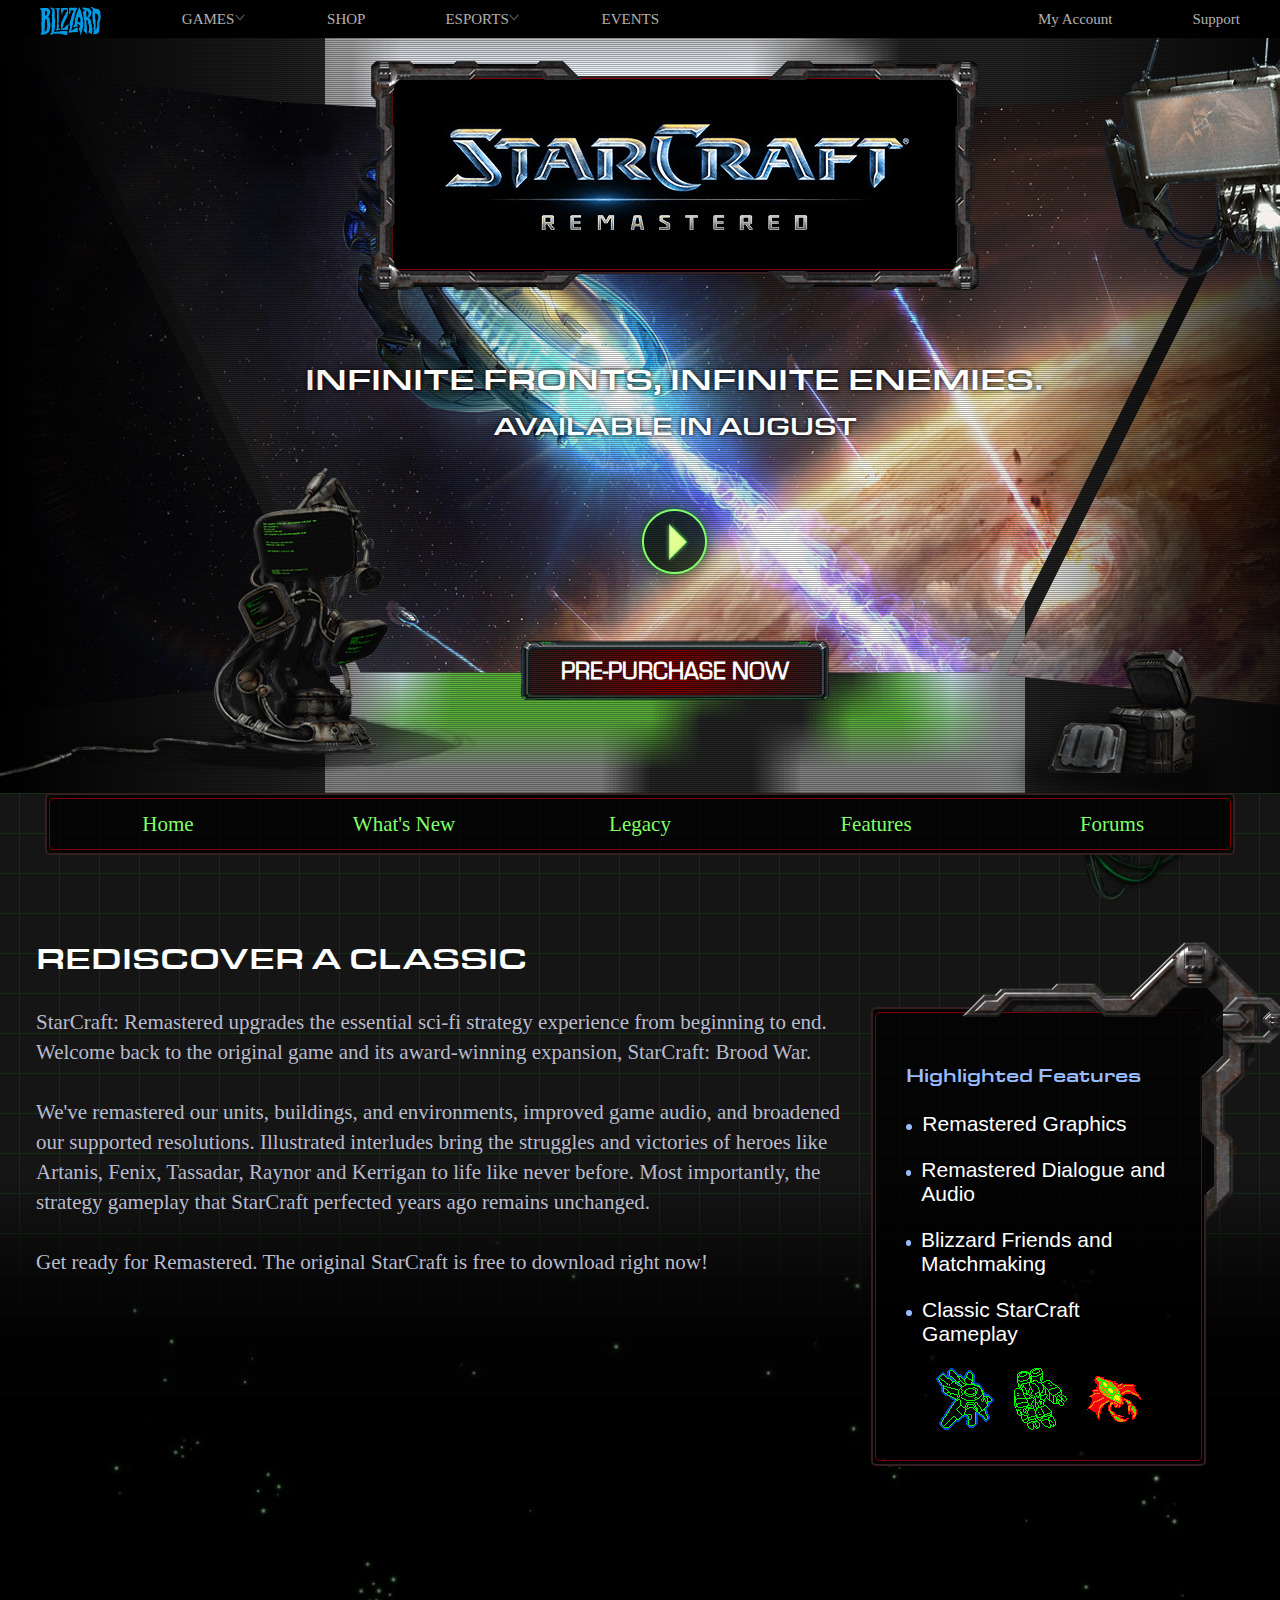
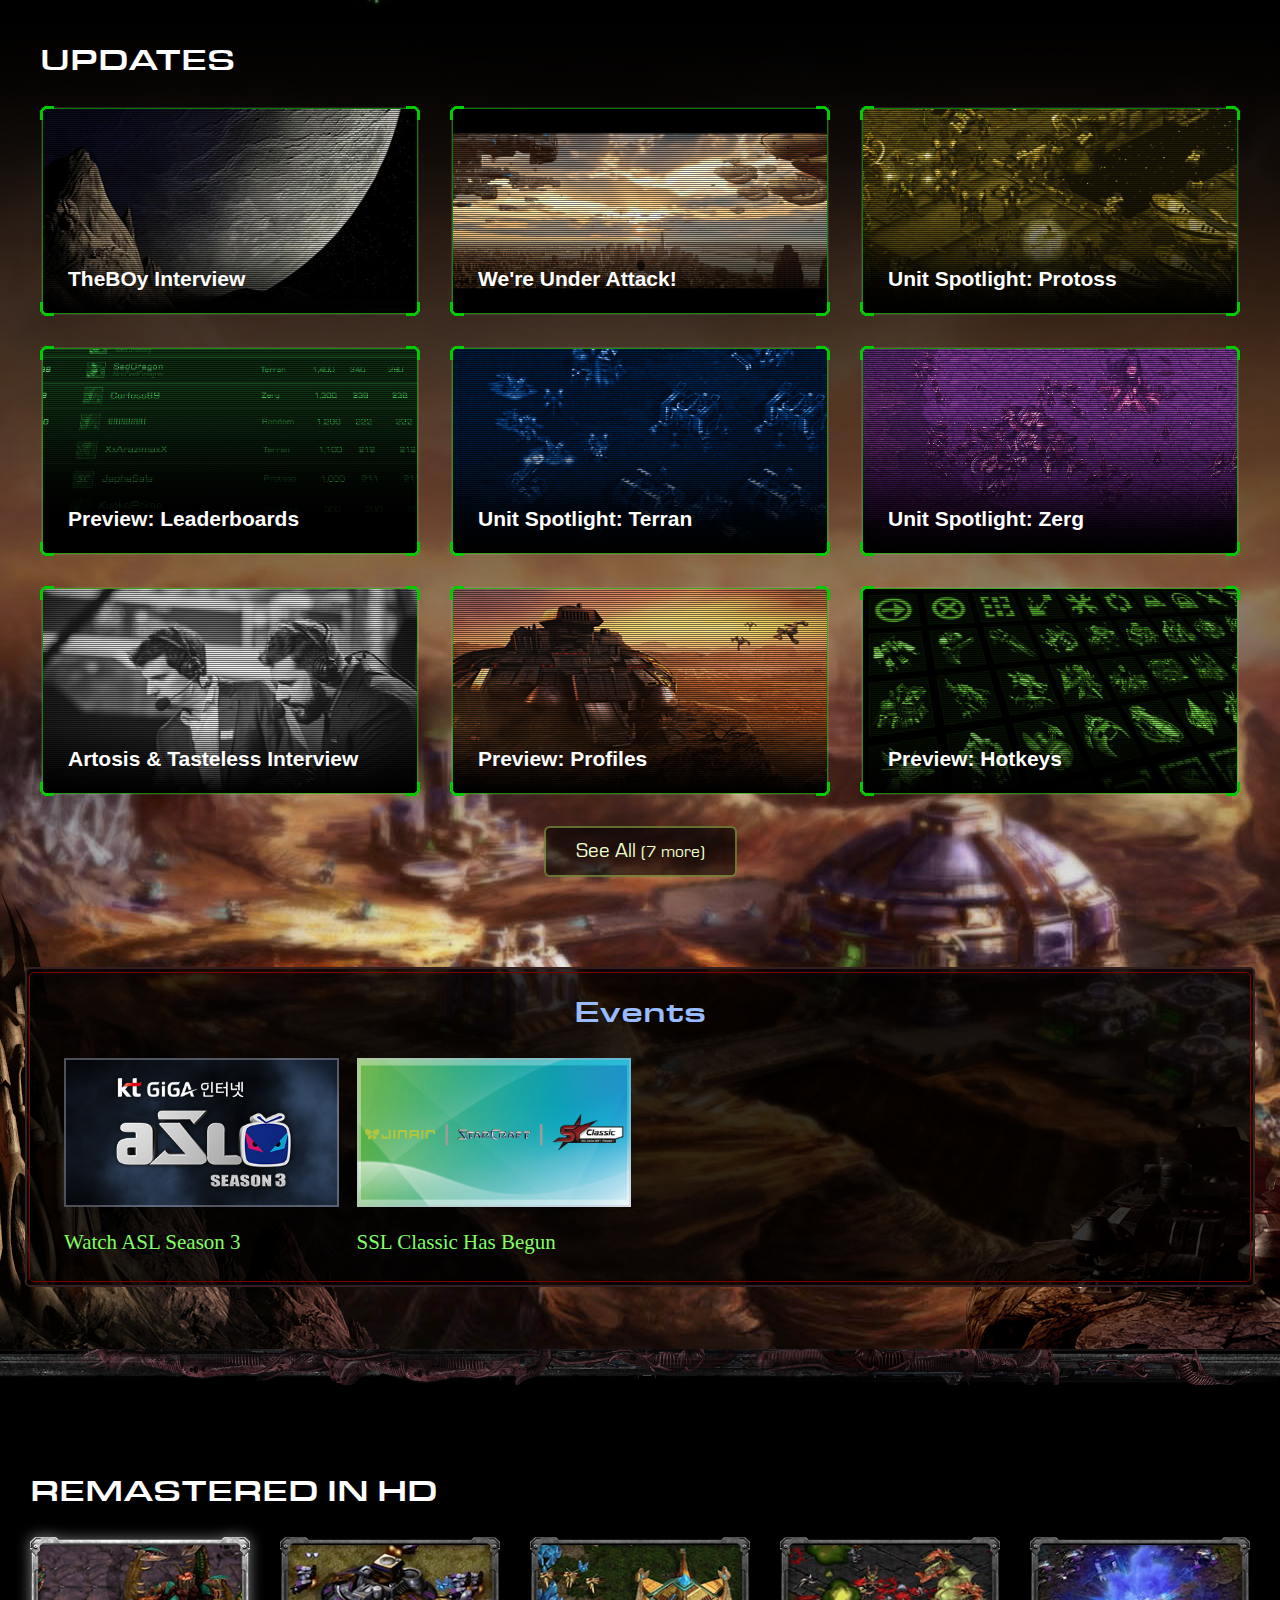
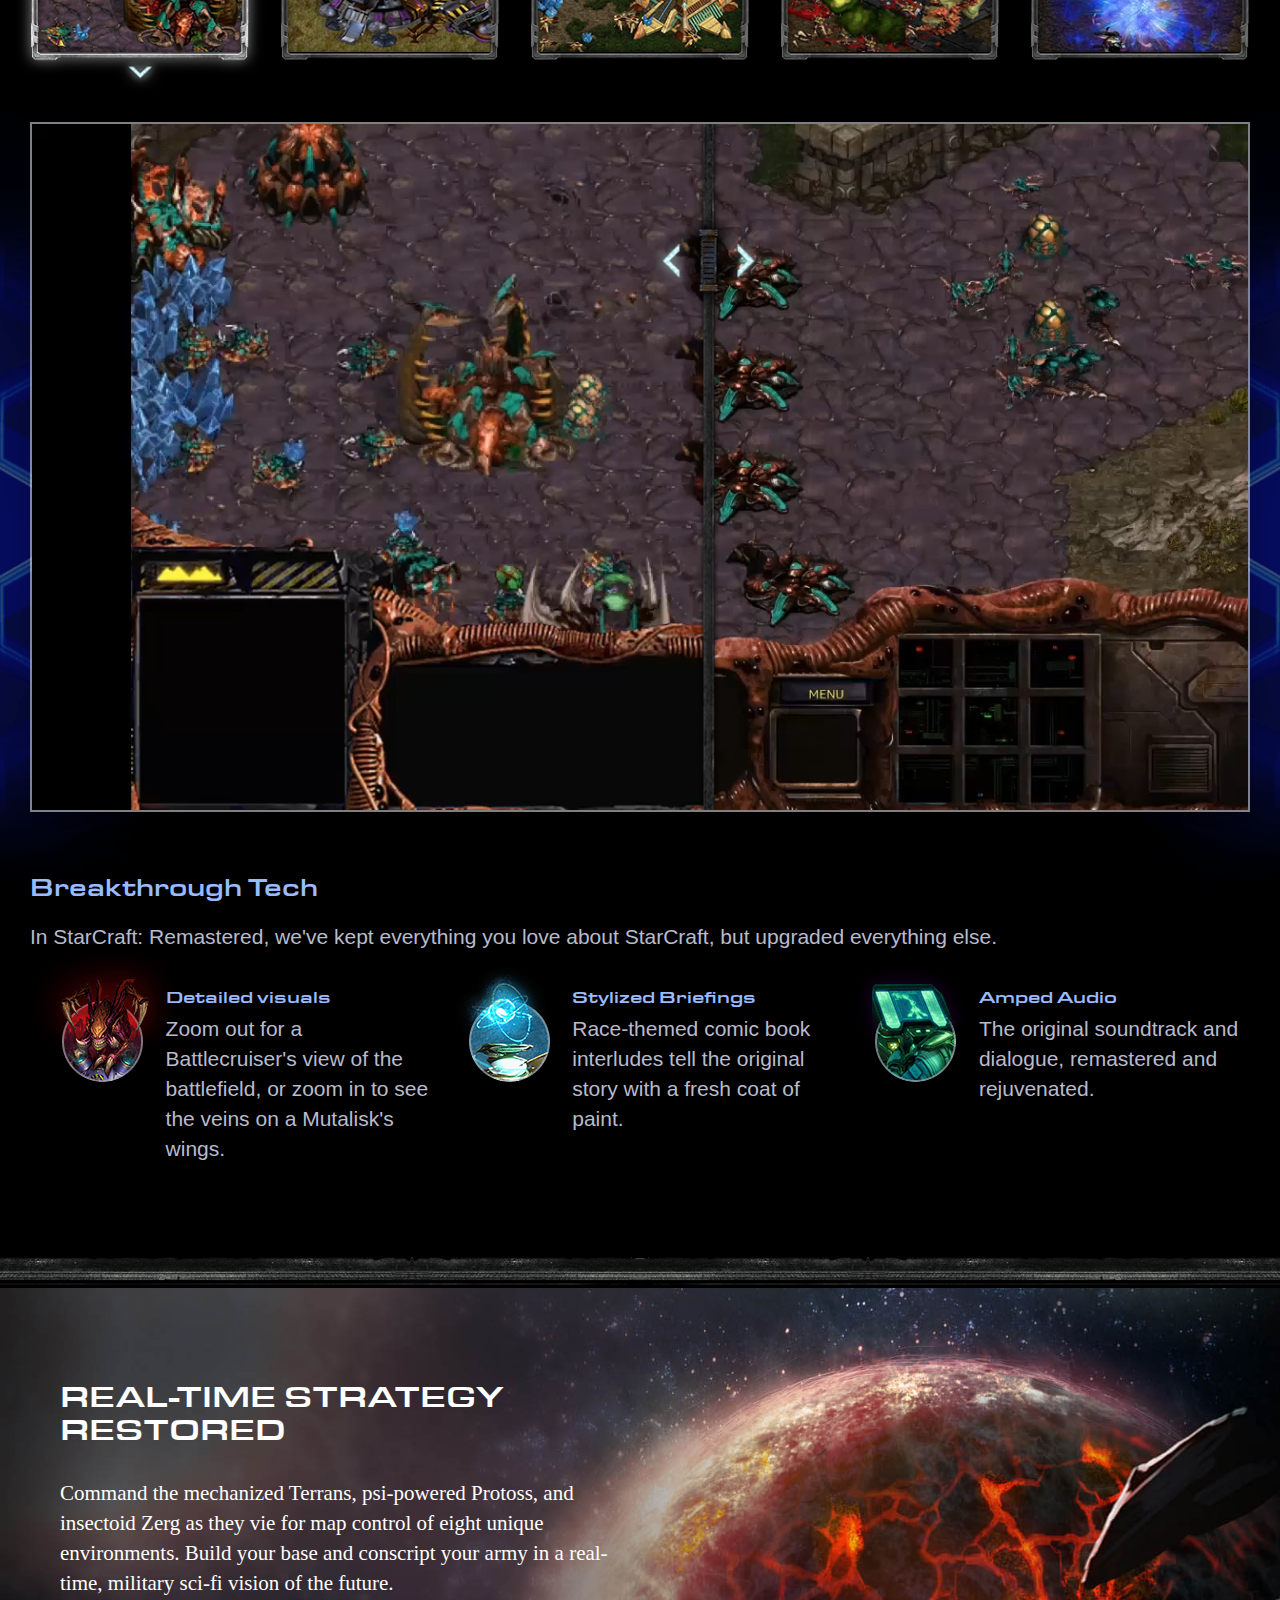
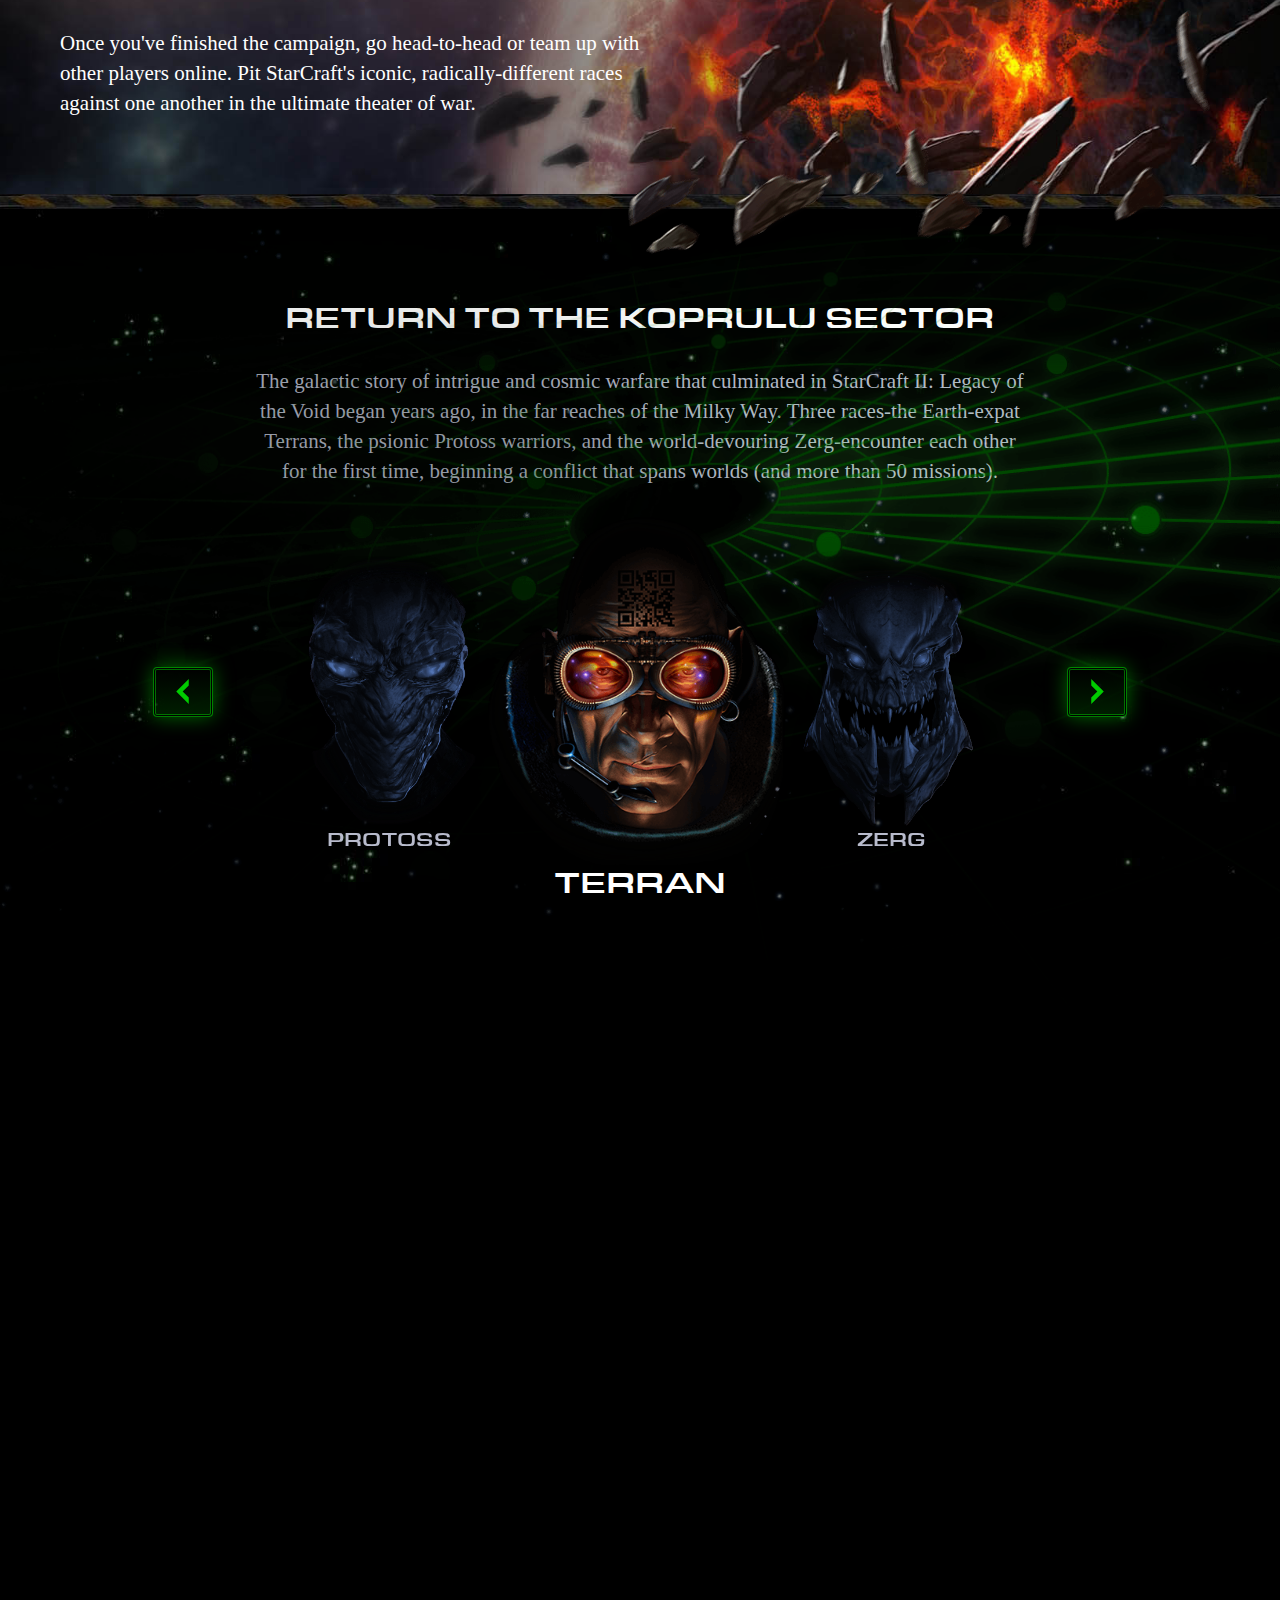
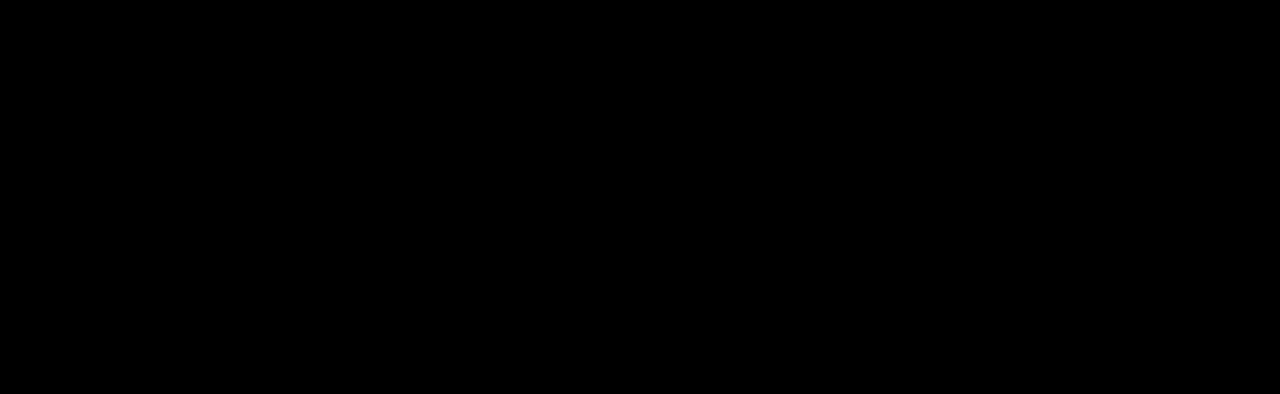
<file: index.html>
<!DOCTYPE html>
<html>
    <head>
        <!--  read out document.documentElement.clientWidth,
        and most browsers will give you the width of the layout viewport,
        which now equals the dips width.-->
        <meta name="viewport" content="width=device-width">
        <script type="text/javascript" src="js/rem.js"></script>
        <link rel="stylesheet" type="text/css" href="css/index.css">
    </head>
    <body>
        <svg class="svg_res" xmlns="http://www.w3.org/2000/svg" xmlns:xlink="http://www.w3.org/1999/xlink" viewBox="0 0 64 64">
            <g id="Navbar-icon-dropdown">
                <path d="M31.973,47.916L31.973,47.916c-0.873,0-1.702-0.38-2.272-1.041l-18.78-21.78    c-1.082-1.255-0.942-3.149,0.313-4.231c1.254-1.083,3.149-0.941,4.231,0.313l16.509,19.146l16.562-19.198    c1.081-1.255,2.976-1.396,4.231-0.312c1.255,1.082,1.395,2.977,0.312,4.231L34.245,46.875    C33.675,47.536,32.846,47.916,31.973,47.916z"></path>
            </g>
        </svg>
        <svg class="svg_res" xmlns="http://www.w3.org/2000/svg" xmlns:xlink="http://www.w3.org/1999/xlink" viewBox="0 0 151.15 68.46">
            <g id="Navbar-logo-blizzard">
                <path class="Navbar-svgLogoAlternate" d="M129.67,4.74c1.13.18,1.95-.25,2.82,0,.31.09.38.46.72.58.56.18.95-.13,1.59,0a4.39,4.39,0,0,0,.51.58c.49.33,1.52.48,2.24.87.46.25.85.77,1.23.87s1-.15,1.52,0,.5.69.87.87c.52.09,1.11-.12,1.52,0s.35.41.65.58h2.1c.33,0,.27.46.5.58.76.18,1.55-.24,2.31,0,.36.11,1,1.14,1.38,1.45a11.69,11.69,0,0,1,1.52,1.3,11.39,11.39,0,0,1,.87,2,11,11,0,0,0,1.3,2.82c0,.89,0,1.76-.07,2.68a19.55,19.55,0,0,0-.07,2.6,15.34,15.34,0,0,0,.72,2.1,28.72,28.72,0,0,1,.14,4.12A12.92,12.92,0,0,1,154,32.3c-.16.57-.83,1.21-.94,1.88a14.56,14.56,0,0,0,.14,2.31,5.33,5.33,0,0,1-1.66,3.76c-.15.83-.1,1.75-.29,2.6a9.35,9.35,0,0,0-.43,1.88c0,.76.1,1.6.14,2.39a60.48,60.48,0,0,1,.14,7.09c-.06,1-.5,1.86-.58,2.75a36.63,36.63,0,0,1-.15,4.12c-.13.64-.39,1.25-.51,1.88s-.2,1.33-.36,2A12.52,12.52,0,0,1,148,68.1c-.43,0-.58.65-1,.94a13,13,0,0,1-3,.94c-.49.13-1,.27-1.52.43a7.2,7.2,0,0,1-1.45.51c-.55,0-1-.54-1.45-.65a6.55,6.55,0,0,1-4.49.79c0-.32.31-.62.51-.87a6,6,0,0,0,.58-6.44c.78-.52,2-.64,2.46-1.45,0-.38-.54-.18-.58-.51-.34-1-.78-2-1.23-3a4.8,4.8,0,0,1-.43-.94,14,14,0,0,1,.22-2.46c.24-2.3.53-4.9.8-7.23a15.4,15.4,0,0,1-1.45-2.68,12,12,0,0,1-1-3.11c-.05-.49.17-1.07.07-1.59-.06-.34-.49-.66-.58-1a12,12,0,0,1-.07-2,18.12,18.12,0,0,1,0-3c.05-.29-.36-.38-.43-.65-.22-.8.3-2.28.22-3.47-.05-.78-.42-1.5-.51-2.17a48.38,48.38,0,0,1,0-5.35V20.51a13.77,13.77,0,0,1,0-2.6c.1-.34.36-.31.51-.65.23-1.51-.32-2.72,0-3.9.08-.32.49-.49.58-.8a9.7,9.7,0,0,0,0-2.68c-.09-.35-.75-.93-1.16-1.3-1.31-1.21-2.62-2.36-3.76-3.61A.36.36,0,0,1,129.67,4.74ZM140,20.44a9.27,9.27,0,0,0,0,3.25c0,1.15,0,2.5.07,3.76a37.11,37.11,0,0,0,.07,3.76c.06.37.34.72.43,1.08a19.38,19.38,0,0,0,.65,2.82c.13.28.34.44.43.72,0,8.46-.13,16.7-.07,25.17a8.91,8.91,0,0,0,1.74-2.53,9.57,9.57,0,0,0,.58-1.66c.16-.66.09-1.28.22-2,.22-1.22,1.25-2.31,1.45-3.54a24.65,24.65,0,0,0,0-3.47c0-2.39.08-4.49.22-6.73a13.77,13.77,0,0,1,.29-3.25c.17-.5.73-.85.94-1.37s.25-1.63.51-2.39c.2-.59.64-1,.72-1.45a16.87,16.87,0,0,0,0-2.46,15.58,15.58,0,0,0,0-2.46c-.06-.27-.31-.44-.43-.72-.37-.85-.43-2.21-.72-2.82-.55-1.14-2.11-1.29-2-2.75-.89.16-1.16-.88-1.88-1.08-.92-.26-1.85.05-3.11-.07C140,20.23,140,20.33,140,20.44Z" transform="translate(-5.71 -4.48)"></path>
                <path class="Navbar-svgLogoAlternate" d="M124.39,30.06c.06.59.18,1.35-.22,1.66a2.81,2.81,0,0,1,3,.8c.17.16.34.48.58.72s.56.37.65.58c.16.36,0,.88.14,1.16s.77.34,1.08.58c.18.79.27,1.66.51,2.53.06.24.24.48.29.72.31,1.48,0,3.15.21,4.63.11.72.47,1.33.51,2,.19.38.6-.21.72.14.48,2.57,1.36,5.63.65,8.32.05.33.61.17.72.43a8.47,8.47,0,0,1,.72,1.88c0,.25-.27.53-.29.79a11.7,11.7,0,0,0,.22,1.23,9.45,9.45,0,0,1-.07,1.66,11.44,11.44,0,0,0-.22,1.52c0,.33.26.64.29.94a9.12,9.12,0,0,1-.43,2.17c-.4,2.13-.73,4.37-1.23,6.36-.82-.37-1.57-.43-2.24-.8a12,12,0,0,1-1.81-1.59,5.3,5.3,0,0,0-4.41-1.74,7.32,7.32,0,0,1,.72-3c.33-.92.67-1.86.94-2.89a26,26,0,0,0,.36-7.23A31.36,31.36,0,0,0,125,49a14.38,14.38,0,0,0-1.38-4.12,1.51,1.51,0,0,0-.79-.72c0-1.47.73-2.66.5-4a5.8,5.8,0,0,0-.65-1.37,12.77,12.77,0,0,0-2.53-3.47,4,4,0,0,1-.58,2.46,6.18,6.18,0,0,0-.58,1.3,16.24,16.24,0,0,0,.29,3.54c.22,2.33.45,4.55.72,6.94a16.31,16.31,0,0,1,.36,3.4c0,.33-.31.55-.36.87.13.48.44.68.51,1.3a16.32,16.32,0,0,1-.07,4.12,11.22,11.22,0,0,0-.36,1.16,16.35,16.35,0,0,0,.36,2.82c.05.46.1,1,.14,1.45.09,1,.24,1.87-.51,2.24a15.26,15.26,0,0,1-.51,5.13c-.41-.42-.43-1-.65-1.52a15.46,15.46,0,0,0-4.77-5.93,8.41,8.41,0,0,1-2.39-1.88A57.17,57.17,0,0,1,114,56c.19-.4.57-.75.65-1.16A2.73,2.73,0,0,0,114,52.4V45.1c0-2.51.2-5,0-7.3,0-.53-.26-1-.36-1.59s0-1.26-.14-1.81-.49-.9-.58-1.37.05-1.06,0-1.59-.34-1.31-.43-2c-.06-.4,0-.8-.07-1.16s-.3-.71-.36-1.09,0-.67-.07-1-.12-.63-.15-.94a18.72,18.72,0,0,0,0-2.39c-.1-.45-.66-.68-.58-1.3-.08-.25-.41-.26-.51-.5a39.1,39.1,0,0,1,0-5.06c1.71-1.4,3.7-2.52,5-4.34a5.63,5.63,0,0,0-1.52-.5c-.28,0-.42.34-.72.43a1.79,1.79,0,0,1-1,0c-.63-2.29-2.55-3.28-4.2-4.56a8.46,8.46,0,0,1-1.08-.21c-.26-.07-.85,0-.79-.43s.66-.21,1-.22c.6,0,1.18,0,1.74-.07,1.57-.11,3.41.12,4.77-.07.53-.08.95-.43,1.45-.43a1.55,1.55,0,0,1,1.16.58c.76.1,1.68-.13,2.53,0a15.71,15.71,0,0,1,2.24.72,14.26,14.26,0,0,0,2.17.72c.55.08,1.1,0,1.59.07,1.6.39,2.27,1.82,3.54,2.39.54,1.4,1.35,2.85,2,4.27a5.77,5.77,0,0,1,.72,3.33,12,12,0,0,1-.07,1.45c-.1.53-.49.92-.58,1.45-.12.78.09,1.51,0,2.31A12.72,12.72,0,0,1,129.09,27,5.5,5.5,0,0,1,124.39,30.06Zm-5.21-16.71c.07,4.82-.1,10,0,14.68,0,.25-.13.67.14.87a3.08,3.08,0,0,0,1.74-.14c1.65-.62,1.85-2,2.46-3.76a8.64,8.64,0,0,0,.44-1c.08-.52-.06-1,.07-1.52.09-.34.44-.73.51-1.09a6.76,6.76,0,0,0-.22-3,12.66,12.66,0,0,0-2.1-3c-.85-1-1.87-2.17-2.89-2.24A.2.2,0,0,0,119.18,13.35Z" transform="translate(-5.71 -4.48)"></path>
                <path class="Navbar-svgLogoAlternate" d="M36.81,6.33c.43.39.68,1,1.23,1.23A4.5,4.5,0,0,1,39,7.49c.85,1,1.67,1.95,2.61,2.82v2.6a12.48,12.48,0,0,1,0,2.53c-.1.35-.56.56-.58.87,0,.72.86.9,1.09,1.3-.13.73.17,1.68,0,2.32-.11.39-.43.38-.5.72V29a11.57,11.57,0,0,0,0,2.75c.13.42.85.69,1,1a6.65,6.65,0,0,1,.29,1.81,81.86,81.86,0,0,1-.14,8.24,7.92,7.92,0,0,1-.14,1.66c-.1.29-.44.49-.51.72-.32,1.12.24,2.59,0,3.62,0,.33.46.26.51.58a14.34,14.34,0,0,1,0,3.11c-.21.32-.52.28-.72.58a1.94,1.94,0,0,0-.29.79c0,.52.72.75.5,1.74-.07.3-.19.38-.5.72-.16.69.2,1.48,0,2.24-.07.28-.49.51-.58.8-.26.87.25,2.33,0,3.33-.08.33-.48.51-.5.94s.73,1,.5,1.74c.65,0,1.31.12,2,.14a5.54,5.54,0,0,0,2-.07c.34-.13.4-.5.65-.72a3.17,3.17,0,0,1,1.16-.65,5.64,5.64,0,0,1,2,.36c1.32.36,3.4.77,4.77,0,.33-.19.37-.48.79-.65a12.48,12.48,0,0,1,3.33-.36c4.73-.21,10.26,0,15.12.07v3.4a21.23,21.23,0,0,0,0,3.33c.18,1,1,1.64,1.23,2.39h-5.5a8.93,8.93,0,0,1-1.81,0c-.33-.1-.38-.42-.65-.58-1,.05-1.85.07-2.17-.58-.85.15-1-.35-1.52-.58H59.74c-1.61,0-3.07.25-3.54-.72-4.42-.11-8.93-.14-13.45-.15a4.11,4.11,0,0,0-3.47-.87,5.16,5.16,0,0,0-1.45.94c-.5.36-1,.7-1.37,1s-.6.79-.87,1c-1.44-.25-3.65-.64-4.92,0-.39-.14-.43-.62-.87-.72.18-.47.62-.68.65-1.3a12.06,12.06,0,0,0,3.4-2.39c.12-.72-.16-1.65,0-2.24.12-.44.48-.44.58-.8s-.51-.41-.58-.79c.23-1.53-.32-2.85,0-4.05.09-.31.49-.5.58-.79.16-.55-.15-1.08,0-1.59.09-.32.39-.36.51-.65.16-1.17-.61-1.41-1.09-2V47.7c.11-.28.5-.27.58-.58-.08-1-.37-2.76,0-3.76.13-.35.37-.44.51-.72V39.89a14.2,14.2,0,0,1,0-2.75c.14-.6.73-.92.72-1.52s-.49-.95-.72-1.3V28.47a10.52,10.52,0,0,0,0-2c-.09-.36-.35-.43-.51-.73v-2.1a9.31,9.31,0,0,1,0-2.1c.18-.59.91-.65,1.08-1.16-.07-1.36.59-3.91-.65-4.27a6.88,6.88,0,0,0,1-2.53,7.12,7.12,0,0,0-1-3.4,5.51,5.51,0,0,0-1.44-.15,5.37,5.37,0,0,0-1.74-2.17,7.55,7.55,0,0,1-1.08-.87c0-.18.58-.61.65-1.08,0-.1,0-.21.07-.22h.8c.34,0,.26.51.58.58Z" transform="translate(-5.71 -4.48)"></path>
                <path class="Navbar-svgLogoAlternate" d="M104.43,72.94c-.09-1.3.13-2.31,0-3.33a16.28,16.28,0,0,0-.8-2.6c-.13-.42-.29-.85-.43-1.3a9.47,9.47,0,0,1-.36-1.3,18.23,18.23,0,0,0,0-1.88c-.23-1-1.91-1.88-2.39-3a2.82,2.82,0,0,1-.29-1.3c.06-.42,1-1.41,1.23-1.81a13.28,13.28,0,0,0,1.88-4,6.52,6.52,0,0,0,.36-2.6c-.12-.54-1-1-1.52-1.37-1.28-.84-2.42-1.36-3.69-2.1a3.06,3.06,0,0,0-2.1-.8,10,10,0,0,1,.43,4.12c.26.24.62.45.94.72a8.91,8.91,0,0,0,.94.72c-.17.75-.75,1.08-.94,1.81a42.53,42.53,0,0,0-4.34-.07,15.86,15.86,0,0,0-2.89,1c-1,.36-2,.67-2.89,1-.65-.34-.46-1.52-1-2a15.59,15.59,0,0,1,.94-1.37c.36-.41.93-.69,1.09-1.16s0-.91.14-1.3c.3-1,1-1.36,2-2,0-.39-.69-.39-.51-.72-.1-1,.43-2,.43-3.11,0-.73-.33-1.33-.22-2a2.08,2.08,0,0,1,.79-1.08c.12-.72-.16-1.51,0-2.1.11-.41.56-.48.58-.87-.21-.36-.48-.35-.58-.72s.14-1.06.14-1.45c0-1-.28-1.74.07-2.53.21-.47.63-.83.87-1.3a8.47,8.47,0,0,0,.65-3.11c.18-.28.54-.54.65-.79a22.1,22.1,0,0,0,.51-3.54,9.85,9.85,0,0,1,1.08-3c.24-.42.67-.77.72-1.09.09-.53-.23-.94-.15-1.37s.42-.63.72-.87a19.29,19.29,0,0,1,1.45-3.69c.2-.34.63-.61.72-.94.18-.66-.16-1.34,0-2a4.2,4.2,0,0,1,.87-1.23c.28-.24.68-.25.87-.51.2-1.19-.09-4,1.88-3.11,1,.44.87,1.84,1.16,3a7.9,7.9,0,0,0,.87,1.81c.33.6,1,1.15,1.08,1.59a11.62,11.62,0,0,1,0,1.88c.16,2.07,1.31,4.24,2,6.22.35,1.1.54,2.23.79,3.25.13.52.3,1,.43,1.59a11.62,11.62,0,0,0,.36,1.66c.14.33.54.53.65.8.1.75-.13,1.42,0,2,.07.33.5.59.58.94s-.14.57-.07.8.5.45.58.72c-.08.79.11,1.84,0,2.75,0,.22-.13.45-.14.65a22.13,22.13,0,0,0,.51,4.48,23.62,23.62,0,0,1,.36,3c.13,2.94.12,6.56,0,9.18a11.31,11.31,0,0,1-.15,2c-.12.45-.51,1-.72,1.59-.57,1.58-1,3.54-2,4.77-.14,1,.19,1.94,0,2.82-.07.34-.39.64-.51.94-.4,1-.43,2.23-1.08,3-.11.55.15,1.11,0,1.66-.07.25-.43.46-.5.72-.21.71.18,1.5,0,2.17-.1.35-.52.61-.8.79C105.14,72.87,104.9,72.69,104.43,72.94Zm-4.34-42.81c-.56.61-.67,1.65-1.23,2.1-.09.07-.38.1-.36.36-.15.63,0,1.22-.14,1.88s-.36,1.07-.43,1.59c-.23,1.63.32,3.15,0,4.85a6.2,6.2,0,0,1,4.12.87,5.09,5.09,0,0,0,2.24,1c.08-2.1.17-4.61.07-6.8a10.78,10.78,0,0,0,0-1.23c0-.2-.22-.51-.29-.79-.32-1.29-.15-3-.94-3.54s-1.39-.26-1.88-.65-.58-1-1.08-1.81C100.21,28.75,100,29.33,100.09,30.13Z" transform="translate(-5.71 -4.48)"></path>
                <path class="Navbar-svgLogoAlternate" d="M96.48,7.2c.14.55-.26,1-.43,1.37A10.38,10.38,0,0,1,94.23,12a4.15,4.15,0,0,1-.36,2.68c-.33.54-1.12.9-1.23,1.37s.12.9.07,1.3c-.1.84-.63,1-1.16,1.59a26.17,26.17,0,0,1-.87,4.77A6.24,6.24,0,0,0,90,25.35a7.64,7.64,0,0,0,.07.87c0,.92-.1,1.89-.14,2.82a9.55,9.55,0,0,1-.07,2.24c-.08.25-.32.41-.43.65a20.79,20.79,0,0,0-.65,2.46,5.31,5.31,0,0,1-1,2.1v1.88c-.36.9-1.4,1.29-1.59,2.24a16.51,16.51,0,0,0,0,3,23.18,23.18,0,0,1,0,3,14.39,14.39,0,0,1-.8,2.31,18.37,18.37,0,0,0-.8,2.31c-.14,1,.08,1.87,0,2.68-.17,1.86-1.1,3.09-2,4.56,0,1.38-.78,2.3-.87,3.33.47.42.44-.46.87-.51.8.62,1.94,0,3,.07.39-.59.21-1.28.58-1.81.57-.83,1.78-.92,2.75-1.3.47-.19,1-.64,1.66-.94,1.44-.67,2.79-1.08,3.33-2.61.46.18.43.6.87.72.7.21,1.78-.22,2.46,0a2.4,2.4,0,0,1,1,1.52c0,.35-.42.74-.51,1.16a3.17,3.17,0,0,0,0,1c.07.41.41.67.51,1.16a15.89,15.89,0,0,1,0,2.53,12.08,12.08,0,0,1,0,2.46c-.1.36-.76.68-.58,1.16h-8c-.33-.06-.25-.52-.58-.58-.9,0-1.68-.42-2.39-.29s-1.3,1.15-2,1.3c-1.68.21-3.14-.1-4.63.14-1.08.18-2,1.1-3.18,1-.57-.52-.56-1.12-.51-2.31a15,15,0,0,1,0-2c.12-.45.65-.67.72-1A2.73,2.73,0,0,0,77,61.37c.23-.48.94-.55,1.16-1.16a3.21,3.21,0,0,0-.07-1.74c.2-.37.63-.45.72-.87s-.18-.92-.14-1.37.38-.82.51-1.23a6.21,6.21,0,0,0,.22-1.67,9.53,9.53,0,0,0-.22-2.46c-.1-.36-.45-.68-.58-1a11.25,11.25,0,0,1-.43-4.48,23.12,23.12,0,0,1,.43-4.56,22.16,22.16,0,0,1,.79-2.17c.77-2,1.69-4.25,2.39-6.29,0-.41-.46-.45-.51-1s.5-1,.72-1.59a8.33,8.33,0,0,0,.14-1.59,6.71,6.71,0,0,1,.8-1.59,5.81,5.81,0,0,0,.79-2c.07-.54-.09-1.13,0-1.74a8.09,8.09,0,0,1,.79-2,22.36,22.36,0,0,1,2.39-4.41c.24-.31.52-.48.58-.72.15-.56-.09-1.1,0-1.52s.39-.43.51-.87c-.74-.76-2,0-3-.29-.46-.16-.54-.74-.87-.87a2.5,2.5,0,0,0-1.3,0,4.75,4.75,0,0,0-1.16.29c-.85.47-1.35,2.75-1.59,4-.29,1.49-.42,3.63-1.37,4.12-.71.37-1.33-.15-1.52.79a5.56,5.56,0,0,1-1-.87,5.38,5.38,0,0,0,.29-1.16c0-.58-.33-1.17-.29-1.67s.67-.85.8-1.3a12.66,12.66,0,0,0,0-2.46V6.62a.54.54,0,0,1,.22-.15H95.32c.28.11.35.42.51.65C96,7.05,96.38,7,96.48,7.2Z" transform="translate(-5.71 -4.48)"></path>
                <path class="Navbar-svgLogoAlternate" d="M25.24,28.25a2.3,2.3,0,0,0,1.3.87c.45.16,1.41.18,1.66.51.76,1-.87,2-.36,2.75.25.35.26-.06.58.07.64.52.93,1.39,1.59,1.88-.34,1.78-.92,4.58-.07,6.22.32.61.88.73,1.16,1.3-.79,3.1.87,7.52-.22,10.13-.15.36-.59.72-.65,1.09a6.65,6.65,0,0,0,.22,1.66,6.84,6.84,0,0,1-.14,3.47,11.56,11.56,0,0,1-.58,1.59,27.71,27.71,0,0,0-1.66,2.82,18.44,18.44,0,0,0-.72,3.76,20.89,20.89,0,0,0-4.27,2.46,4.89,4.89,0,0,0-1.81,1.88c-1.48.26-3.16.32-4.12,1.08-.55,0-.66-.76-1.23-.8s-.81.76-1.3.94a5.07,5.07,0,0,1-1.52.14A18.26,18.26,0,0,1,10,71.71c-.56.36-1.31,0-2.1,0a2,2,0,0,0-.44,0c-.1,0-.22.21-.22.22-.29-.05-1-.91-1.08-1a7.84,7.84,0,0,0,2-1c.33-1.61,1-3.08,1.16-4.7.07-.66,0-1.35,0-2,.06-1.43.21-2.91.22-4.34,0-2.56-.5-5.12-.65-7.74-.19-3.42.27-6.83.14-10.34.11-.32.65-.21.8-.51-.1-.91.09-1.77-.07-2.68-.06-.34-.37-.6-.44-.94a14.56,14.56,0,0,1,.07-2.89c0-.42-.06-.87,0-1.23s.48-.76.58-1.23a3.28,3.28,0,0,0-.65-2.75V18.41a15.62,15.62,0,0,1,0-3.33c.11-.39.37-.38.58-.72-.16-.6.1-1.08-.14-1.37s-.59,0-1.23-.14c-.22-.13-.1-.39-.22-.58-.4-.66-1.34-1.11-1.88-1.74a8.85,8.85,0,0,0-.65-.87c.16-.45,0-.93.07-1.3s.51-.6.65-.87c.77-.08,1.73.11,2.6,0,.52-.07,1-.28,1.52-.36C13.61,6.62,17.4,7,20.83,6.7a12.74,12.74,0,0,1,3.62.15c.3.14.26.48.43.72A7,7,0,0,0,26,8.5c1.89-.13,2.71,1.21,3.4,2.46a8.51,8.51,0,0,1,1.08,3.18c.07.74,0,1.6.14,2.46a7.53,7.53,0,0,1,.07,3,6.88,6.88,0,0,1-.65,1.16C28.68,23.27,27.13,26.56,25.24,28.25ZM18.66,15.09c-.08.28-.45.27-.5.58V25.72a1.89,1.89,0,0,1,1.23.07c.62-.43.69-1.27,1.08-1.88a3.16,3.16,0,0,1,2.46-1.37c.05-1.61-.21-3.54.51-4.48a4.57,4.57,0,0,1-.51-2c.19-.29.58-.39.8-.65-.64-.23-.87,0-1.45-.22s-.64-.9-1-1c-.77-.23-1.58.46-2.46.22,0-.1.32-.38,0-.36A3.3,3.3,0,0,0,18.66,15.09Zm-.5,22.56c-.05.23-.24.37-.29.58-.31,1.2.32,2.3.29,3.4,0,.87-.53,1.72-.51,2.6-.37.14-.6.35-.58.72s.42.44.58.72v9.91A2.12,2.12,0,0,0,16.92,57a33.9,33.9,0,0,0,0,4.27,8.59,8.59,0,0,0,.21,2c-.33.58-.65,1.18-.94,1.81,1.63.09,1.82-1.27,3.11-1.52a21.66,21.66,0,0,0,1.88-2,5.45,5.45,0,0,0,.65-.65c.66-1.09.16-2.77.51-4.34a14,14,0,0,0,1.16-5c0-.32-.38-.25-.43-.51.71-.39.3-1.16.07-1.81a3.49,3.49,0,0,1-.36-2c0-.22.48-.51.58-.94.25-1.11-.5-1.4-.72-2-.48-1.31.31-2.23.43-3.47,0-.26-.31-.27-.36-.51.67-.79-.31-1.87-.5-2.24.15,0,.47.09.5-.07a1.75,1.75,0,0,1-.43-.87c0-.3.29-.29.22-.65a4.69,4.69,0,0,0-1.66-1.66,24.16,24.16,0,0,1-2.67-2.39C18.08,34.33,18.49,36.07,18.15,37.65Z" transform="translate(-5.71 -4.48)"></path>
                <path class="Navbar-svgLogoAlternate" d="M57.49,7.13c5.34-.22,10.78.07,16.2,0,.15.9-.19,2,0,3,.07.35.44.71.51,1a14.46,14.46,0,0,1,0,2.53v7.38c-.14.3-.43.46-.58.87a4.29,4.29,0,0,0,.07,2.53c-1.77,1.63-2.14,4.66-3.4,6.8v2.46c-1.57.72-3.5,1.69-2.68,4.48-.12.31-.54.4-.8.65a14.82,14.82,0,0,0-2.24,4c-.31.69-.59,1.48-.87,2.24a12.36,12.36,0,0,0-.79,2.31c-.06.43.08.93,0,1.37a18,18,0,0,1-.79,2c-.62,1.75-1.19,3.48-2,5.14-.13.28-.38.62-.29.94.63.54,1.33,0,1.88-.29a8.66,8.66,0,0,1,1.67-.87c.48-.1.88,0,1.3-.14a2.89,2.89,0,0,0,1.08-.36,5.57,5.57,0,0,0,1.08-1.59c.82-1.28,1.8-2.73,3.62-3a4.63,4.63,0,0,1,1.16-2.46c.25.14.25.52.51.65C73.38,48.48,73.3,46.88,74,46h1.59a8,8,0,0,0,.29,3.4c-.16.29-.51.24-.72.51-.08.11-.16.47-.29.72a2.84,2.84,0,0,0-.43.94c-.28,2.13.17,5.58.14,7.81a3.44,3.44,0,0,0-2.32,1.16H66.32c-.36-.05-.29-.54-.58-.65-.46.17-.67,0-1,.07-.71.2-.88,1.07-1.45,1.16-.77.11-1.41-.54-2.1-.87h-4c-.29-.31-.72-.59-.72-1s.52-.74.8-1.09c.19-1.17-.26-2.29,0-3.25.08-.31.46-.51.51-.79.13-.78-.71-1.85-1.16-2.24a2.09,2.09,0,0,0,.51-1.16c0-.43-.36-.79-.44-1.16A10.06,10.06,0,0,1,57,46c.12-.69.16-1.47.29-2,.08-.3.34-.58.43-.87.26-.81.18-1.69.43-2.39.46-1.27,1.49-2.1,2.1-3a8.41,8.41,0,0,1,2.31-4.56A35.57,35.57,0,0,1,63.86,28a3.76,3.76,0,0,1,2-2.46c.4-1.28,1.38-2,2.17-2.89a5,5,0,0,1,0-3.33c.2-.37.59-.54.87-.87,1-1.2,1.79-2.87,2.89-3.76V11.18c-1.08,0-2.12,0-3.18-.07a11,11,0,0,0-2.53,0,8.88,8.88,0,0,0-1.45.72A3.43,3.43,0,0,0,62.7,15.3a2.62,2.62,0,0,0-2.17,1.23c-.18,1.58.25,3.23,0,4.63A3.75,3.75,0,0,1,60,22.32a3.59,3.59,0,0,1-.72,1,1.39,1.39,0,0,1-.58-1.59c-.09-.35-.45-.42-.58-.72a15.88,15.88,0,0,0-.51-2.75c.25-1,.77-2.47.36-3.54-.21-.55-.6-.69-.94-1.09.21-1.59-.28-3.41,0-4.84.11-.59.7-.95.58-1.52C57.58,7.19,57.55,7.15,57.49,7.13Z" transform="translate(-5.71 -4.48)"></path>
                <path class="Navbar-svgLogoAlternate" d="M43.46,7.2a42.65,42.65,0,0,0,10.2,0,2,2,0,0,1,.94,2.1c-1.09.35-3,1.35-2.89,2.82,0,.53.61.86.58,1.52s-.65.83-.8,1.38a14.22,14.22,0,0,0,.07,3c.14,3.29.27,7,.07,10.42,0,.61-.18,1.21-.14,1.66a5.9,5.9,0,0,0,.22.65c.21.92.39,1.81.58,2.75-.43.48-.91.69-1,1.45a25.25,25.25,0,0,0,.22,3.91c0,.39,0,.77.07,1.08s.19.48.22.72a5.6,5.6,0,0,1-.07,1.88c-.16.44-.91.84-1,1.3A5.44,5.44,0,0,0,51,45.6c.13.61.13,1.25.22,1.81a5.81,5.81,0,0,0,.36,1.08,7.44,7.44,0,0,1,.43,1,10.8,10.8,0,0,1-.15,2,7.69,7.69,0,0,1-.14,1.88c-.13.34-.74.69-.79,1.09a5.75,5.75,0,0,0,.58,2.31c.34.55,1.13.78,1.74,1.16s1.24.86,1.66,1.16c.11.64.15,1.34.29,2-.68-.26-2-.5-2.6,0a9.27,9.27,0,0,0-3.83-.22,9.21,9.21,0,0,0-2.32.29c-.56.22-.95,1-1.37,1-.61,0-1-.72-1.23-.94.8-1,1.41-2.11,2.6-2.68a34.09,34.09,0,0,0,.36-5.42,10,10,0,0,1,.07-1.81c.1-.37.46-.51.51-.87.07-.55-.39-.9-.51-1.52A4.6,4.6,0,0,1,47,47c.1-.34.43-.63.51-1a24.73,24.73,0,0,0,0-3.47c0-5.45-.14-11.21-.14-16.42a13.17,13.17,0,0,1,0-2.68c.1-.34.16-.31.51-.58,0-.3-.45-.18-.51-.43-.2-3-.42-6.91-.58-10.27a5.49,5.49,0,0,0-.15-1.37c-.36-1-1.87-.51-2.24-1.52a1.85,1.85,0,0,1-.72-.07,9,9,0,0,0-.94-.94A5,5,0,0,1,43.46,7.2Z" transform="translate(-5.71 -4.48)"></path>
            </g>
        </svg>
        <svg class="svg_res" xmlns="http://www.w3.org/2000/svg">
            <symbol id="arrow-left" viewBox="0 0 11.1 22.2">
                <polygon points="11.1,0 11.1,5.7 5.7,11.1 11.1,16.5 11.1,22.2 0,11.1"></polygon>
            </symbol>
            <symbol id="arrow-right" viewBox="0 0 11.1 22.2">
                <polygon points="0,0 0,5.7 5.4,11.1 0,16.5 0,22.2 11.1,11.1"></polygon>
            </symbol>
        </svg>
        <section class="main_app">
            <section class="content">
                <section class="nav">
                    <div>
                        <svg class="nav_logo" xmlns="http://www.w3.org/2000/svg" xmlns:xlink="http://www.w3.org/1999/xlink" viewBox="0 0 151.15 68.46" focusable="false">
                            <use xlink:href="#Navbar-logo-blizzard"></use>
                        </svg>
                    </div>
                    <div>GAMES
                        <svg class="down_arrow" xmlns="http://www.w3.org/2000/svg" xmlns:xlink="http://www.w3.org/1999/xlink" viewBox="0 0 64 64" focusable="false">
                            <use xlink:href="#Navbar-icon-dropdown"></use>
                        </svg>
                    </div>
                    <div>SHOP</div>
                    <div>ESPORTS
                        <svg class="down_arrow" xmlns="http://www.w3.org/2000/svg" xmlns:xlink="http://www.w3.org/1999/xlink" viewBox="0 0 64 64" focusable="false">
                            <use xlink:href="#Navbar-icon-dropdown"></use>
                        </svg>
                    </div>
                    <div>EVENTS</div>
                    <div>Support</div>
                    <div>My Account</div>
                </section>
                <section class="top">
                    <div class="top_background_galaxy">
                        <img src="img/top_background_img.jpg">
                    </div>
                    <svg class="top_background_ship" xmlns="http://www.w3.org/2000/svg" xmlns:xlink="http://www.w3.org/1999/xlink" viewBox="0 0 1600 800" width="1600" height="800">
                        <defs>
                            <clipPath id="command-room-mask">
                                <path d="M0,0v46l165,29l304,607L0,734v66h1600v-66l-469-52l304-607l165-29V0H0z M1114.3,679.4L808,680v0l-8,0l-8,0v0          l-306.3-0.6L181.3,76.7l68,13.6L402.7,109l236.7,12.8l160.7,7.8l160.7-7.8l236.7-12.8l153.3-18.7l68-13.6L1114.3,679.4z"></path>
                            </clipPath>
                            <linearGradient id="command-room-glare-1" gradientUnits="userSpaceOnUse" x1="381.2055" y1="496.3863" x2="1394.8071" y2="23.7361">
                                <stop offset="0" style="stop-color:#FFFFFF;stop-opacity:0.1"></stop><stop offset="0.15" style="stop-color:#FFFFFF;stop-opacity:0"></stop>
                            </linearGradient>
                            <linearGradient id="command-room-glare-2" gradientUnits="userSpaceOnUse" x1="381.2055" y1="496.3863" x2="1394.8071" y2="23.7361" gradientTransform="matrix(-1 0 0 1 1600.0021 0)">
                                <stop offset="0" style="stop-color:#FFFFFF;stop-opacity:0.1"></stop>
                                <stop offset="0.15" style="stop-color:#FFFFFF;stop-opacity:0"></stop>
                            </linearGradient>
                            <linearGradient id="command-room-glare-3" gradientUnits="userSpaceOnUse" x1="800.001" y1="672.501" x2="800.001" y2="71.3333" gradientTransform="matrix(-1 0 0 1 1600.0021 0)">
                                <stop offset="0" style="stop-color:#FFFFFF;stop-opacity:0.05"></stop>
                                <stop offset="0.15" style="stop-color:#FFFFFF;stop-opacity:0"></stop>
                            </linearGradient>
                        </defs>
                        <g clip-path="url(#command-room-mask)">
                            <rect fill="#222" height="800" width="1600"></rect>
                            <image xlink:href="https://static.starcraft.com/images/site/command-room/command-room-overlay-66dace54a1dc53093215759fec5a94a6a95fc1b2097d41c76ef2c768f78afbc8217458b7c26b8d7861381e84b640c09895a41bfdbd9ebcb11608fc5232d5419b.jpg" height="800" width="1600">
                            </image>
                        </g>
                        <polygon fill="url(#command-room-glare-1)" points="1197.3,109 960.7,121.8 800,129.6 639.3,121.8 402.7,109 249.3,90.3 181.3,76.7 485.7,679.4      1114.3,679.4 1418.7,76.7 1350.7,90.3"></polygon>
                        <polygon fill="url(#command-room-glare-2)" points="1197.3,109 960.7,121.8 800,129.6 639.3,121.8 402.7,109 249.3,90.3 181.3,76.7 485.7,679.4      1114.3,679.4 1418.7,76.7 1350.7,90.3"></polygon>
                        <polygon fill="url(#command-room-glare-3)" points="1197.3,109 960.7,121.8 800,129.6 639.3,121.8 402.7,109 249.3,90.3 181.3,76.7 485.7,679.4      1114.3,679.4 1418.7,76.7 1350.7,90.3"></polygon>
                    </svg>
                    <div class="top_content">
                        <div class="top_title">
                            <div class="top_title_content">
                                <img src="img/logo-starcraft-remastered-473x118.png">
                            </div>
                        </div>
                        <div class="right_tv">
                            <img src="img/tv_static.png">
                            <a class="hover_target" href=""></a>
                            <img src="img/tv_dynamic.gif">
                        </div>
                        <div class="top_title2">
                            <h1>Infinite fronts, infinite enemies.</h1>
                            <h2>Available in August</h2>
                        </div>
                        <div class="top_video">
                        </div>
                        <div class="pre_purchase">
                            <a href="" class="buy_btn">
                                <span>Pre-purchase Now</span>
                            </a>
                        </div>
                    </div>
                    <img class="top_console console1" src="img/console1.png">
                    <img class="top_console console2" src="img/console2.png">
                </section>
                <section class="tabs">
                    <div class="outter_box">
                        <ul class="inner_box">
                            <li>Home</li>
                            <li>What's New</li>
                            <li>Legacy</li>
                            <li>Features</li>
                            <li>Forums</li>
                        </ul>
                    </div>
                </section>
                <section class="intros">
                    <h2 class="intros_title">Rediscover a Classic</h2>
                    <div class="intros_content">
                        <div class="intros_content_left">
                            <p>StarCraft: Remastered upgrades the essential sci-fi strategy experience from beginning to end. Welcome back to the original game and its award-winning expansion, StarCraft: Brood War.</p>
                            <p>We've remastered our units, buildings, and environments, improved game audio, and broadened our supported resolutions. Illustrated interludes bring the struggles and victories of heroes like Artanis, Fenix, Tassadar, Raynor and Kerrigan to life like never before. Most importantly, the strategy gameplay that StarCraft perfected years ago remains unchanged.</p>
                            <p>Get ready for Remastered. The original StarCraft is free to  download right now!</p>
                        </div>
                        <div class="intros_content_right">
                            <div class="outter_box">
                                <div class="inner_box">
                                    <h4>Highlighted Features</h4>
                                    <ul>
                                        <li>Remastered Graphics</li>
                                        <li>Remastered Dialogue and Audio</li>
                                        <li>Blizzard Friends and Matchmaking</li>
                                        <li>Classic StarCraft Gameplay</li>
                                    </ul>
                                    <div class="images">
                                        <img src="img/unit-probe.png">
                                        <img src="img/unit-scv.png">
                                        <img src="img/unit-drone.png">
                                    </div>
                                </div>
                            </div>
                        </div>
                    </div>
                </section>
                <section class="updates">
                    <img src="img/left_hill.png">
                    <img src="img/middle_hill.png">
                    <img src="img/right_base.png">
                    <div class="updates_title">
                        updates
                    </div>
                    <div class="updates_content">
                        <div class="item">
                            <div class="outter_box">
                                <div class="inner_box">
                                    <div class="wrapper">
                                        <img src="img/item_img1.jpg">
                                    </div>
                                    <div class="item_text">
                                        <h3>TheBOy Interview</h3>
                                    </div>
                                </div>
                            </div>
                        </div>
                        <div class="item">
                            <div class="outter_box">
                                <div class="inner_box">
                                    <div class="wrapper">
                                        <img src="img/item_img2.jpg">
                                    </div>
                                    <div class="item_text">
                                        <h3>We're Under Attack!</h3>
                                    </div>
                                </div>
                            </div>
                        </div>
                        <div class="item">
                            <div class="outter_box">
                                <div class="inner_box">
                                    <div class="wrapper">
                                        <img src="img/item_img3.jpg">
                                    </div>
                                    <div class="item_text">
                                        <h3>Unit Spotlight: Protoss</h3>
                                    </div>
                                </div>
                            </div>
                        </div>
                        <div class="item">
                            <div class="outter_box">
                                <div class="inner_box">
                                    <div class="wrapper">
                                        <img src="img/item_img4.jpg">
                                    </div>
                                    <div class="item_text">
                                        <h3>Preview: Leaderboards</h3>
                                    </div>
                                </div>
                            </div>
                        </div>
                        <div class="item">
                            <div class="outter_box">
                                <div class="inner_box">
                                    <div class="wrapper">
                                        <img src="img/item_img5.jpg">
                                    </div>
                                    <div class="item_text">
                                        <h3>Unit Spotlight: Terran</h3>
                                    </div>
                                </div>
                            </div>
                        </div>
                        <div class="item">
                            <div class="outter_box">
                                <div class="inner_box">
                                    <div class="wrapper">
                                        <img src="img/item_img6.jpg">
                                    </div>
                                    <div class="item_text">
                                        <h3>Unit Spotlight: Zerg</h3>
                                    </div>
                                </div>
                            </div>
                        </div>
                        <div class="item">
                            <div class="outter_box">
                                <div class="inner_box">
                                    <div class="wrapper">
                                        <img src="img/item_img7.jpg">
                                    </div>
                                    <div class="item_text">
                                        <h3>Artosis & Tasteless Interview</h3>
                                    </div>
                                </div>
                            </div>
                        </div>
                        <div class="item">
                            <div class="outter_box">
                                <div class="inner_box">
                                    <div class="wrapper">
                                        <img src="img/item_img8.jpg">
                                    </div>
                                    <div class="item_text">
                                        <h3>Preview: Profiles</h3>
                                    </div>
                                </div>
                            </div>
                        </div>
                        <div class="item">
                            <div class="outter_box">
                                <div class="inner_box">
                                    <div class="wrapper">
                                        <img src="img/item_img9.jpg">
                                    </div>
                                    <div class="item_text">
                                        <h3>Preview: Hotkeys</h3>
                                    </div>
                                </div>
                            </div>
                        </div>
                    </div>
                    <div class="see_more">
                        <a>
                            See All
                            <small>(7 more)</small>
                        </a>
                    </div>
                    <div class="updates_events">
                        <div class="inner_box">
                            <div class="updates_events_title">Events</div>
                            <div class="updates_events_content">
                                <div class="item">
                                    <div class="wrapper">
                                        <img src="img/events_img1.jpg">
                                    </div>
                                    <a>
                                        Watch ASL Season 3
                                    </a>
                                </div>
                                <div class="item">
                                    <div class="wrapper">
                                        <img src="img/events_img2.png">
                                    </div>
                                    <a>
                                        SSL Classic Has Begun
                                    </a>
                                </div>
                            </div>
                        </div>
                    </div>
                </section>
                <section class="compares">
                    <div class="compare_top_bar"></div>
                    <div class="compare_content">
                        <div class="compare_title">REMASTERED IN HD</div>
                        <div class="compare_thumbnails">
                            <div class="compare_thumbnail_item active">
                                <div class="outter_box">
                                    <div class="inner_box">
                                        <img src="img/compare_thumbnail1.jpg">
                                    </div>
                                </div>
                            </div>
                            <div class="compare_thumbnail_item">
                                <div class="outter_box">
                                    <div class="inner_box">
                                        <img src="img/compare_thumbnail2.jpg">
                                    </div>
                                </div>
                            </div>
                            <div class="compare_thumbnail_item">
                                <div class="outter_box">
                                    <div class="inner_box">
                                        <img src="img/compare_thumbnail3.jpg">
                                    </div>
                                </div>
                            </div>
                            <div class="compare_thumbnail_item">
                                <div class="outter_box">
                                    <div class="inner_box">
                                        <img src="img/compare_thumbnail4.jpg">
                                    </div>
                                </div>
                            </div>
                            <div class="compare_thumbnail_item">
                                <div class="outter_box">
                                    <div class="inner_box">
                                        <img src="img/compare_thumbnail5.jpg">
                                    </div>
                                </div>
                            </div>
                        </div>
                        <div class="compare_panel">
                            <div class="wrapper">
                                <div class="compare_panel_item">
                                    <div class="compare_panel_item_new">
                                        <video autoplay loop preload="auto" src="video/zerg-base-hd.webm"></video>
                                    </div>
                                    <div class="compare_panel_item_old">
                                        <video autoplay loop preload="auto" src="video/zerg-base-sd.webm"></video>
                                    </div>
                                    <button class="compare_panel_item_button"></button>
                                </div>
                                <div class="compare_panel_item">
                                    <div class="compare_panel_item_new">
                                        <video autoplay loop preload="auto" src="video/terran-base-hd.webm"></video>
                                    </div>
                                    <div class="compare_panel_item_old">
                                        <video autoplay loop preload="auto" src="video/terran-base-sd.webm"></video>
                                    </div>
                                    <button class="compare_panel_item_button"></button>
                                </div>
                                <div class="compare_panel_item">
                                    <div class="compare_panel_item_new">
                                        <video autoplay loop preload="auto" src="video/protoss-base-hd.webm"></video>
                                    </div>
                                    <div class="compare_panel_item_old">
                                        <video autoplay loop preload="auto" src="video/protoss-base-sd.webm"></video>
                                    </div>
                                    <button class="compare_panel_item_button"></button>
                                </div>
                                <div class="compare_panel_item">
                                    <div class="compare_panel_item_new">
                                        <video autoplay loop preload="auto" src="video/pro2-hd.webm"></video>
                                    </div>
                                    <div class="compare_panel_item_old">
                                        <video autoplay loop preload="auto" src="video/pro2-sd.webm"></video>
                                    </div>
                                    <button class="compare_panel_item_button"></button>
                                </div>
                                <div class="compare_panel_item">
                                    <div class="compare_panel_item_new">
                                        <video autoplay loop preload="auto" src="video/pro1-hd.webm"></video>
                                    </div>
                                    <div class="compare_panel_item_old">
                                        <video autoplay loop preload="auto" src="video/pro1-sd.webm"></video>
                                    </div>
                                    <button class="compare_panel_item_button"></button>
                                </div>
                            </div>
                        </div>
                        <div class="compare_title2">Breakthrough Tech</div>
                        <div class="compare_text">In StarCraft: Remastered, we've kept everything you love about StarCraft, but upgraded everything else.</div>
                        <div class="compare_panel2">
                            <div class="compare_panel2_item">
                                <div class="compare_panel2_item_pic">
                                    <img src="img/compare_panel2_item_pic1.png">
                                </div>
                                <div class="compare_panel2_item_des">
                                    <p>Detailed visuals</p>
                                    <p>Zoom out for a Battlecruiser's view of the battlefield, or zoom in to see the veins on a Mutalisk's wings.</p>
                                </div>
                            </div>
                            <div class="compare_panel2_item">
                                <div class="compare_panel2_item_pic">
                                    <img src="img/compare_panel2_item_pic2.png">
                                </div>
                                <div class="compare_panel2_item_des">
                                    <p>Stylized Briefings</p>
                                    <p>Race-themed comic book interludes tell the original story with a fresh coat of paint.</p>
                                </div>
                            </div>
                            <div class="compare_panel2_item">
                                <div class="compare_panel2_item_pic">
                                    <img src="img/compare_panel2_item_pic3.png">
                                </div>
                                <div class="compare_panel2_item_des">
                                    <p>Amped Audio</p>
                                    <p>The original soundtrack and dialogue, remastered and rejuvenated.</p>
                                </div>
                            </div>
                        </div>
                    </div>
                    <div class="compare_bottom_bar"></div>
                </section>
                <section class="slideshow">
                    <div class="slideshow_background">
                        <div class="slideshow_background_item active">
                            <img src="img/planet_rocks.png">
                        </div>
                        <div class="slideshow_background_item">
                            <img src="img/terran_battlecruiser.png">
                        </div>
                        <div class="slideshow_background_item">
                            <img src="img/zerg_hydra.png">
                        </div>
                        <div class="slideshow_background_item">
                            <img src="img/protoss_darkarchon.png">
                        </div>
                    </div>
                    <div class="slideshow_content">
                        <p>REAL-TIME STRATEGY RESTORED</p>
                        <p>Command the mechanized Terrans, psi-powered Protoss, and insectoid Zerg as they vie for map control of eight unique environments. Build your base and conscript your army in a real-time, military sci-fi vision of the future.</p>
                        <p>Once you've finished the campaign, go head-to-head or team up with other players online. Pit StarCraft's iconic, radically-different races against one another in the ultimate theater of war.</p>
                    </div>
                </section>
                <section class="story">
                    <div class="story_top_bar"></div>
                    <div class="story_content">
                        <div class="story_text">
                            <p>RETURN TO THE KOPRULU SECTOR</p>
                            <p>
                                The galactic story of intrigue and cosmic warfare that culminated in StarCraft II: Legacy of the Void began years ago, in the far reaches of the Milky Way. Three races-the Earth-expat Terrans, the psionic Protoss warriors, and the world-devouring Zerg-encounter each other for the first time, beginning a conflict that spans worlds (and more than 50 missions).
                            </p>
                        </div>
                        <div class="story_slideshow">
                            <div class="story_slideshow_panel">
                                <div data-order="1" class="story_slideshow_panel_item">
                                    <div class="wrapper">
                                        <img src="img/protoss_bust.png">
                                        <img src="img/protoss_bust_dark.png">
                                        <img src="img/protoss_bust_glow.png">
                                        <p>Protoss</p>
                                    </div>
                                </div>
                                <div data-order="2" class="story_slideshow_panel_item">
                                    <div class="wrapper">
                                        <img src="img/terran_bust.png">
                                        <img src="img/terran_bust_dark.png">
                                        <img src="img/terran_bust_glow.png">
                                        <p>Terran</p>
                                    </div>
                                </div>
                                <div data-order="3" class="story_slideshow_panel_item">
                                    <div class="wrapper">
                                        <img src="img/zerg_bust.png">
                                        <img src="img/zerg_bust_dark.png">
                                        <img src="img/zerg_bust_glow.png">
                                        <p>Zerg</p>
                                    </div>
                                </div>
                            </div>
                            <button class="story_slideshow_arrow left_arrow">
                                <svg xmlns="http://www.w3.org/2000/svg" width="13" height="25">
                                    <use xmlns:xlink="http://www.w3.org/1999/xlink" xlink:href="#arrow-left" width="13" height="25"></use>
                                </svg>
                            </button>
                            <button class="story_slideshow_arrow right_arrow">
                                <svg xmlns="http://www.w3.org/2000/svg" width="13" height="25">
                                    <use xmlns:xlink="http://www.w3.org/1999/xlink" xlink:href="#arrow-right" width="13" height="25"></use>
                                </svg>
                            </button>
                        </div>
                        <div class="story_table"></div>
                    </div>
                </section>
            </section>
        </section>
    </body>
</html>
</file>
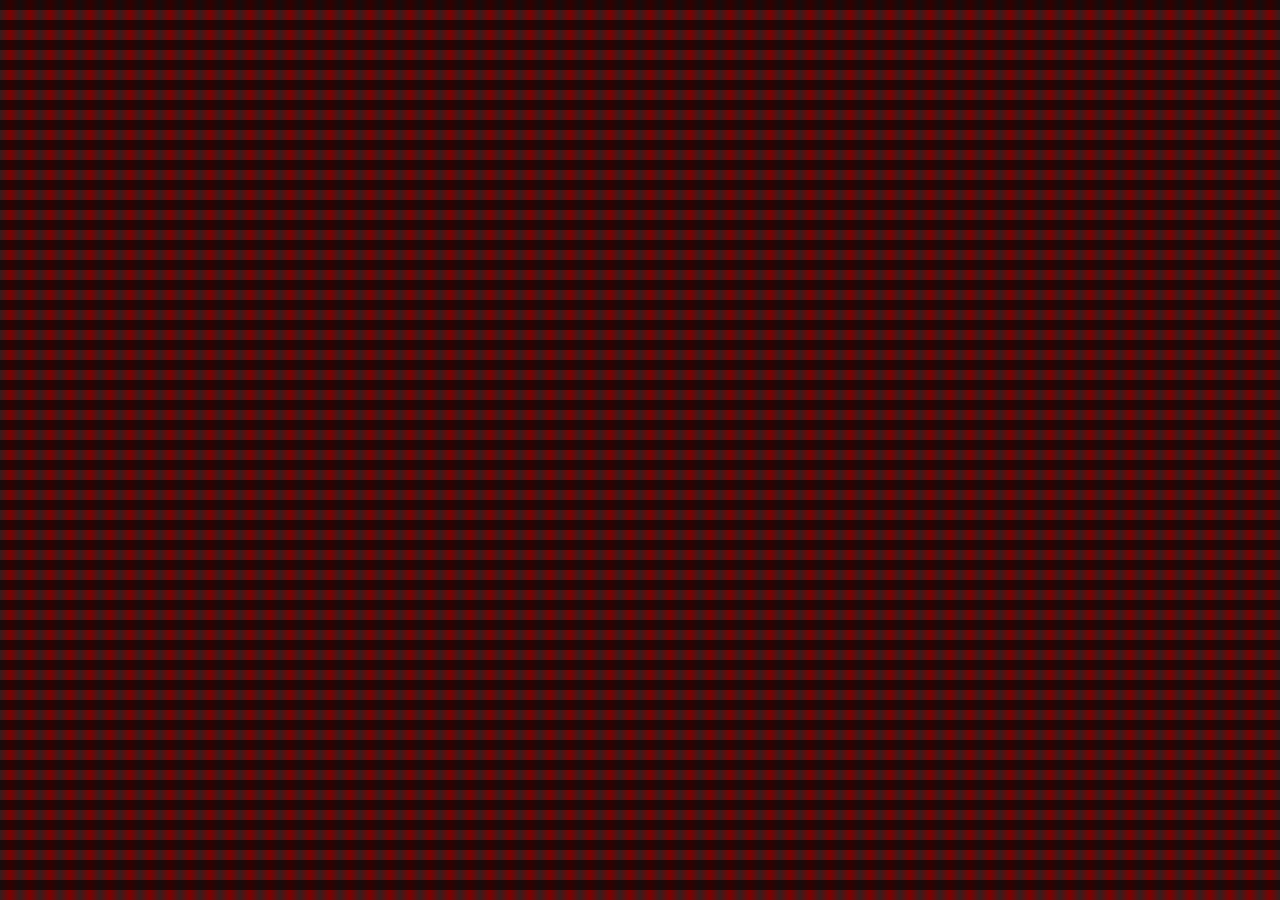
<file: background_test.html>
<!DOCTYPE html>
<html>
<head lang="en">
    <meta charset="UTF-8">
    <title></title>
    <style>
        html, body {
            width: 100%;
            height: 100%;
            margin: 0;
        }
        /* 多背景
            https://developer.mozilla.org/en-US/docs/Web/CSS/CSS_Background_and_Borders/Using_CSS_multiple_backgrounds
        */
        .test {
            position: relative;
            width: 100%;
            height: 100%;
            background: linear-gradient(0deg, transparent 50%, rgba(0, 0, 0, 0.6) 50%), #800000 linear-gradient(90deg, #331f1f 0%, rgba(51, 31, 31, 0) 50%, #331f1f 100%);
            background-size: 10px 20px, 20px 10px, cover;
        }
    </style>
</head>
<body>
    <div class="test"></div>
</body>
</html>
</file>
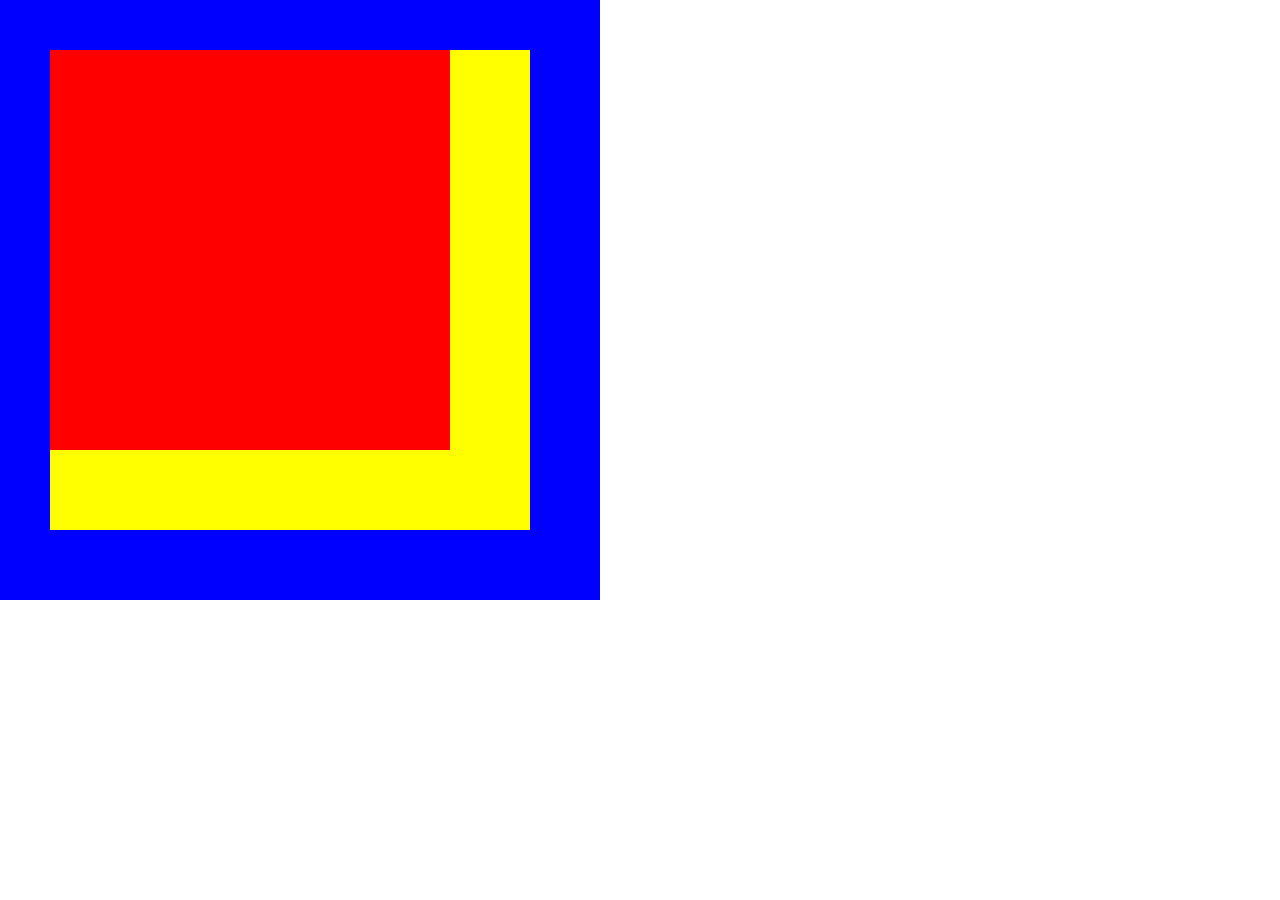
<file: containing_block_test.html>
<!DOCTYPE html>
<html>
<head lang="en">
    <meta charset="UTF-8">
    <title></title>
    <style>
        html, body {
            width: 100%;
            height: 100%;
            margin: 0;
        }
        /* 多背景
            https://developer.mozilla.org/en-US/docs/Web/CSS/CSS_Background_and_Borders/Using_CSS_multiple_backgrounds
        */
        .test {
            position: relative;
            width: 500px;
            height: 500px;
            background: blue;
            padding: 50px;
        }
        /* absolute 相对于的是containing block的padding edge，relative 相对于的是containing block的content edge
        参考w3标准：https://www.w3.org/TR/CSS21/visudet.html#containing-block-details
        absolute要比relative大一些。
        */
        .relative_inner {
            width: 80%;
            height:80%;
            position: relative;
            background: red;
        }
        .absolute_inner {
            width: 80%;
            height:80%;
            position: absolute;
            background: yellow;
        }
    </style>
</head>
<body>
<div class="test">
    <div class="absolute_inner"></div>
    <div class="relative_inner"></div>
</div>
</body>
</html>
</file>
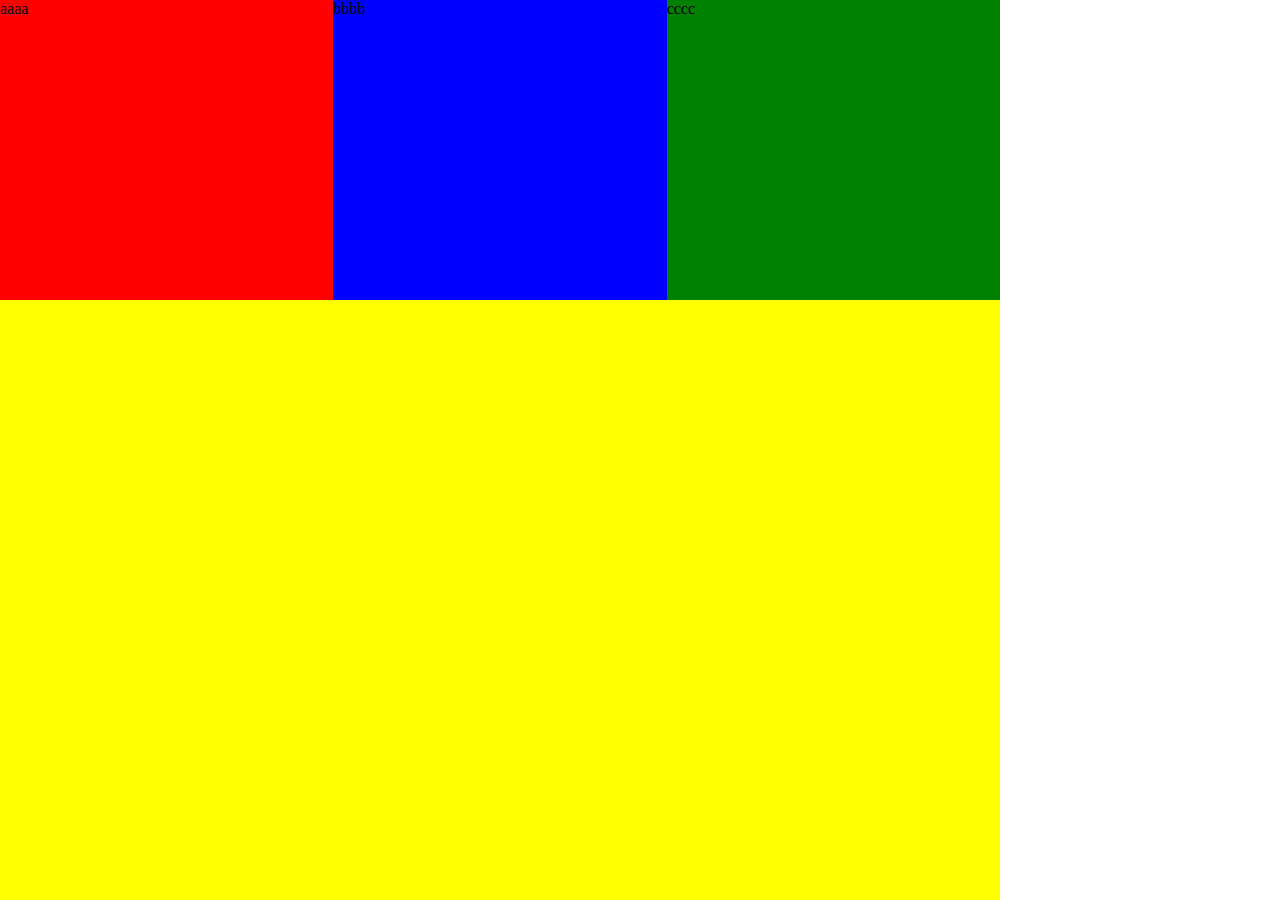
<file: flex_test.html>
<!DOCTYPE html>
<html>
<head lang="en">
    <meta charset="UTF-8">
    <title></title>
    <style>
        html, body {
            width: 100%;
            height: 100%;
            margin: 0;
        }
        .parent {
            width: 1000px;
            height: 100%;
            background: yellow;
            position: relative;
            display: flex;
        }

        .child1 {
            height: 300px;
            background: red;
            flex: 1 0 0;
        }

        .child2 {
            height: 300px;
            background: blue;
            flex: 1 0 0;
        }

        .child3 {
            height: 300px;
            background: green;
            flex: 1 0 0;
        }
        .content1 {
            width: 100px;
            height: 300px;
            background: transparent;
        }

        .content2 {
            width: 200px;
            height: 300px;
            background: transparent;
        }

        .content3 {
            width: 100px;
            height: 300px;
            background: transparent;
        }
    </style>
</head>
<body>
<div class="parent">
    <div class="child1">
        <div class="content1">aaaa</div>
    </div>
    <div class="child2">
        <div class="content2">bbbb</div>
    </div>
    <div class="child3">
        <div class="content3">cccc</div>
    </div>
</div>
</body>
</html>
</file>
<file: css/index.css>
/* common */
* {
    box-sizing: border-box;
}

body, div, section, ul, li, p, h1, h2 {
    margin: 0;
    padding:0;
    list-style: none;
}

body {
    background: black;
}

.svg_res {
    display: none;
}

@font-face {
    font-family: 'EurostileExt';
    src: url("../fonts/eurostileext-med.woff2") format("woff2");
    font-weight: bold;
}

@font-face {
    font-family: 'Eurostile';
    src: url("../fonts/eurostile-reg.woff") format("woff");
    font-weight: normal;
}

.content {
    overflow: hidden;
}

/* nav */
.content .nav {
    width: 100%;
    height: 0.3rem;
    line-height: 0.3rem;
    font-size: 15px;
    background: black;
    overflow: hidden;
}

.content .nav > div {
    width: auto;
    height: 100%;
    color: rgba(255, 255, 255, 0.7);
    float: left;
    margin:0 40px;
}

.content .nav > div .down_arrow {
    width: 14px;
    height: 14px;
    fill: rgba(255, 255, 255, 0.3);
    margin-left: -5px;
}

.content .nav > div .nav_logo {
    width: auto;
    height: 28px;
    fill: #009ae4;
    vertical-align: middle;
}

.content .nav > div:nth-last-child(2), .content .nav > div:nth-last-child(1) {
    float:right;
}

/* top */
.content .top {
    width: 1349px;
    height: 755px;
    padding-bottom: 45px;
    position: relative;
    overflow: hidden;
}

.content .top .top_background_galaxy {
    width: 100%;
    height: 100%;
    position: absolute;
    top: 0;
    left: 0;
}

.content .top .top_background_galaxy::before, .content .top .top_background_galaxy::after {
    width: 25%;
    /* 没有content，before和after不会work的 */
    content: '';
    position: absolute;
    top: 0;
    bottom: 0;
    background: linear-gradient(90deg, black 0%, transparent 100%);
    z-index: 1;
}

.content .top .top_background_galaxy::before {
    left: 0;
}

.content .top .top_background_galaxy::after {
    right: 0;
    transform: scale(-1, 1);
}

.content .top .top_background_galaxy img {
    width: 100%;
    height: 100%;
}

.content .top .top_background_ship {
    min-width: 100%;
    min-height: 100%;
    height: auto;
    position: absolute;
    bottom: 0;
    left: 50%;
    transform: translateX(-50%);
    overflow: hidden;
}

.content .top .top_content{
    width: 100%;
    height: 100%;
    position: absolute;
    top: 0;
    left: 0;
    background: linear-gradient(0deg, transparent 50%, rgba(0, 0, 0, 0.3) 50%);
    background-size: 1px 2px;
}

.content .top .top_content .top_title {
    width: 570px;
    height: 198px;
    position: relative;
    margin: 38px auto 0 auto;
    border: 2px solid #331f1f;
    background: #000;
}

.content .top .top_content .top_title::before, .content .top .top_content .top_title::after {
    content: '';
    width: 211px;
    height: 229px;
    background: url("../img/top_title_left.png");
    position: absolute;
    top: -17px;
}

.content .top .top_content .top_title::before {
    left: -21px;
}

.content .top .top_content .top_title::after {
    right: -21px;
    transform: scale(-1, 1);
}

.content .top .top_content .top_title .top_title_content {
    height: 192px;
    border: 1px solid #800000;
    display: flex;
    align-items: center;
    justify-content: center;
    padding: 0 20px;
}

.content .top .top_content .top_title .top_title_content img {
    width: auto;
    max-width: 100%;
    height: auto;
}

.content .top .top_content .right_tv {
    margin: 0;
    position: absolute;
    z-index: 10;
    top: 0;
    right: 0;
    width: 246px;
    height: 248px;
}

.content .top .top_content .right_tv img {
    position: absolute;
    left: 0;
    top: 0;
    width: 100%;
    height: 100%;
}

.content .top .top_content .right_tv .hover_target {
    cursor: pointer;
    position: absolute;
    top: 57px;
    left: 39px;
    width: 135px;
    height: 80px;
    transform: rotate(-7deg);
    z-index: 10;
}

.content .top .top_content .right_tv img:nth-last-of-type(1) {
    opacity: 0;
}
/* + 选择接下来的兄弟元素*/
.content .top .top_content .right_tv .hover_target:hover + img:nth-last-of-type(1) {
    opacity: 1;
}

.content .top .top_content .top_title2 {
    position: relative;
    text-align: center;
    font-family: "EurostileExt", sans-serif;
    font-weight: bold;
    text-transform: uppercase;
    color: white;
    text-shadow: 0 0 5px black;
    margin-top: 90px;
}

.content .top .top_content .top_title2 h1{
    font-size: 30px;
}

.content .top .top_content .top_title2 h2{
    font-size: 24px;
    margin-top: 16px;
}

.content .top .top_content .top_video{
    width: 99px;
    height: 99px;
    background:url("../img/play_btn.png") left top no-repeat;
    background-size: 100%;
    position: relative;
    margin: 50px auto 0 auto;
}

.content .top .top_content .pre_purchase {
    width: 308px;
    margin: 50px auto 0 auto;
    text-align: center;
    text-transform: uppercase;
    font-family: "Eurostile", sans-serif;
    position: relative;
}

.content .top .top_content .pre_purchase .buy_btn {
    text-decoration: none;
    color: white;
    display: block;
    padding: 8px 7px 5px;
}

.content .top .top_content .pre_purchase .buy_btn:hover {
    color: #ccff66;
}

.buy_btn::before, .buy_btn::after {
    content: '';
    display: block;
    background: url("../img/buybtn-left-top.png") left top no-repeat,
                url("../img/buybtn-left-bottom.png") left bottom no-repeat,
                url("../img/buybtn-left-middle.png") left center no-repeat,
                url("../img/buybtn-middle-bottom.png") right bottom no-repeat,
                url("../img/buybtn-middle-top.png") right top no-repeat;
    background-size: auto,
                     auto,
                     9px calc(100% - 14px),
                     calc(100% - 14px) 6px,
                     calc(100% - 14px) 16px;
    position: absolute;
    top: 0;
    left: 0;
    right: 50%;
    bottom: 0;
    z-index: 1;
}

.buy_btn::after {
    transform: translateX(100%) scale(-1, 1);
}

.content .top .top_content .pre_purchase a span {
    font-size: 24px;
    font-weight: bold;
    border-radius: 5px;
    display: block;
    padding: 9px 30px;
    background: linear-gradient(0deg, transparent 50%, rgba(0, 0, 0, 0.6) 50%), #800000 linear-gradient(90deg, #331f1f 0%, rgba(51, 31, 31, 0) 50%, #331f1f 100%);
    background-size: 1px 2px, cover;
    transition: background-color 200ms;
}

.content .top .top_console {
    margin: 0;
    position: absolute;
    z-index: 10;
}

.content .top .top_console.console1 {
     margin-left: -824px;
     left: 50%;
     bottom: 0;
}

.content .top .top_console.console2 {
    margin-right: -580px;
    bottom: 0;
    right: 50%;
}

/* tabs */
.content .tabs {
    position: absolute;
    margin: 0 auto;
    padding: 0 45px;
    width: 100%;
}

.content .tabs .outter_box {
    width: 100%;
    padding: 3px 2px;
    border: 2px solid #331f1f;
    border-radius: 5px;
    background: rgba(0, 0, 0, 0.8);
}

.content .tabs .outter_box::after {
    content: '';
    width: 108px;
    height: 60px;
    background: url('../img/navigation-wires.png');
    position: absolute;
    top: 100%;
    right: 90px;
}

.content .tabs .outter_box .inner_box {
    width: 100%;
    border: 1px solid #800000;
    border-radius: 5px;
    display: flex;
}

.content .tabs .outter_box .inner_box li{
    flex: 1;
    font-size: 21px;
    text-align: center;
    height: 50px;
    line-height: 50px;
    color: #80ff66;
}

/* intros */
.content .intros {
    width: 100%;
    min-height: 604px;
    height: auto;
    background-image: url('../img/backdrop-grid.png'), url('../img/backdrop-stars.jpg'), linear-gradient(0deg, rgba(21, 21, 21, 0) 0%, #151515 100%);
    background-position: center top, center bottom, top left;
    background-size: auto 604px, 100% auto, 100% 100%;
    background-repeat: repeat-x, no-repeat, no-repeat;
    padding: 150px 36px;
}

.content .intros .intros_title {
    font-size: 30px;
    font-family: "EurostileExt", sans-serif;
    font-weight: bold;
    text-transform: uppercase;
    color: #fff;
    margin: 0 0 30px;
}

.content .intros .intros_content {
     display: flex;
     justify-content: center;
     align-items: flex-start;
}

.content .intros .intros_content .intros_content_left {
    flex: 2;
    font-size: 21px;
    color: #b8bbcc;
    line-height: 30px;
}

.content .intros .intros_content .intros_content_left p {
    margin-bottom: 30px;
}

.content .intros .intros_content .intros_content_right {
    flex: 1;
    position: relative;
}

.content .intros .intros_content .intros_content_right .outter_box {
    padding: 3px 2px;
    border: 2px solid #331f1f;
    border-radius: 5px;
    background: rgba(0, 0, 0, 0.8);
    width: 335px;
    position: relative;
    margin-left: 30px;
}

.content .intros .intros_content .intros_content_right .outter_box::after {
    content: '';
    display: block;
    width: 320px;
    height: 280px;
    background: url('../img/callout-arm.png');
    position: absolute;
    top: -67px;
    right: -78px;
}

.content .intros .intros_content .intros_content_right .inner_box {
    border: 1px solid #800000;
    border-radius: 5px;
    padding: 30px;
    position: relative;
}

.content .intros .intros_content .intros_content_right .inner_box h4 {
    font-size: 18px;
    font-family: "EurostileExt", sans-serif;
    font-weight: bold;
    color: #99bbff;
}

.content .intros .intros_content .intros_content_right .inner_box ul {
    font-size: 21px;
    font-family: "Source Sans Pro", sans-serif;
    color: white;
}

.content .intros .intros_content .intros_content_right .inner_box ul li {
    margin-bottom: 22px;
    display: flex;
}

.content .intros .intros_content .intros_content_right .inner_box ul li::before {
    content: '';
    display: block;
    margin-top: 12px;
    margin-right: 10px;
    width: 6px;
    height: 6px;
    background: #99bbff;
    border-radius: 50%;
}

.content .intros .intros_content .intros_content_right .inner_box .images {
    display: flex;
    padding: 0 30px;
    justify-content: space-between;
    align-items: center;
}

/* updates */
.content .updates {
    background: linear-gradient(0deg, transparent 0%, black) center top no-repeat,
                url('../img/backdrop-planet.jpg') center bottom no-repeat;
    background-size: 100% 1000px, auto;
    padding: 0 25px 62px;
    position: relative;
    z-index: 0;
}

.content .updates > img:nth-of-type(1) {
    position: absolute;
    left: 0;
    bottom: 0;
    z-index: -1;
}

.content .updates > img:nth-of-type(2) {
    position: absolute;
    left: 200px;
    bottom: 0;
    z-index: -1;
}

.content .updates > img:nth-of-type(3) {
    position: absolute;
    right: 0;
    bottom: 0;
    z-index: -1;
}

.content .updates .updates_title {
    font-size: 30px;
    font-family: "EurostileExt", sans-serif;
    font-weight: bold;
    line-height: 90px;
    color: white;
    text-transform: uppercase;
    margin-left: 15px;
}

.content .updates .updates_content {
    display: flex;
    justify-content: space-between;
    align-items: center;
    flex-wrap: wrap;
}

.content .updates .updates_content .item {
    width: 33.33%;
    padding: 2px;
    position: relative;
    flex: 0 0 auto;
    margin-bottom: 30px;
    padding: 0 15px;
}

.content .updates .updates_content .item .outter_box {
    width: 100%;
    position: relative;
    padding: 2px;
}

.content .updates .updates_content .item .outter_box::before {
    content: '';
    width: 100%;
    height: 100%;
    position: absolute;
    left: 0;
    top: 0;
    z-index: 1;
    background: url('../img/btn-corner-top-left.png') top left no-repeat,
                url('../img/btn-corner-top-right.png') top right no-repeat,
                url('../img/btn-corner-bottom-left.png') bottom left no-repeat,
                url('../img/btn-corner-bottom-right.png') bottom right no-repeat;
}

.content .updates .updates_content .item .outter_box .inner_box {
    width: 100%;
    position: relative;
    border: 1px solid rgba(0, 204, 0, 0.6);
    box-shadow: 0 0 0 1px rgba(255, 255, 255, 0.1);
}

.content .updates .updates_content .item .outter_box .inner_box .wrapper {
    width: 100%;
    padding-top: 54.5%;
    position: relative;
}


.content .updates .updates_content .item .outter_box .inner_box .wrapper::after {
    content: '';
    width: 100%;
    height: 100%;
    position: absolute;
    left: 0;
    top: 0;
    background: linear-gradient(0deg, rgba(0, 0, 0, 0.5) 50%, transparent 50%), linear-gradient(0deg, #000 0%, transparent 100%) center bottom no-repeat;
    background-size: 1px 2px, 100% 66px;
}

.content .updates .updates_content .item .outter_box .inner_box .wrapper img {
    width: 100%;
    height: 100%;
    position: absolute;
    left: 0;
    top: 0;
}

.content .updates .updates_content .item .outter_box .inner_box .item_text {
    padding: 0 25px;
    position: absolute;
    right: 0;
    bottom: 0;
    left: 0;
}

.content .updates .updates_content .item .outter_box .inner_box .item_text h3 {
    font-size: 21px;
    font-family: "Source Sans Pro", sans-serif;
    line-height: 27px;
    color: white;
}

.content .updates .see_more {
    width: 100%;
    text-align: center;
    line-height: 30px;
}

.content .updates .see_more a {
    display: inline-block;
    padding: 12px 30px;
    background: rgba(0, 0, 0, 0.6);
    border: 2px solid rgba(204, 255, 102, 0.4);
    border-radius: 6px;
    color: #eeffcc;
    font-size: 21px;
    line-height: 21px;
    font-family: "Eurostile", sans-serif;
    vertical-align: top;
}

.content .updates .updates_events {
    padding: 3px 2px;
    border: 2px solid #331f1f;
    border-radius: 5px;
    background: rgba(0, 0, 0, 0.8);
    margin-top: 90px;
}

.content .updates .updates_events .inner_box {
    border: 1px solid #800000;
    border-radius: 5px;
    padding: 25px;
}

.content .updates .updates_events .inner_box .updates_events_title {
    font-size: 30px;
    font-weight: bold;
    font-family: "EurostileExt", sans-serif;
    color: #99bbff;
    line-height: 30px;
    margin-bottom: 30px;
    text-align: center;
}

.content .updates .updates_events .inner_box .updates_events_content::after {
    display: block;
    content: '';
    clear: both;
}

.content .updates .updates_events .inner_box .updates_events_content .item {
    float: left;
    width: 25%;
    position: relative;
    padding: 0 9px;
}

.content .updates .updates_events .inner_box .updates_events_content .item .wrapper{
    width: 100%;
    padding-top: 54.5%;
    position: relative;
}

.content .updates .updates_events .inner_box .updates_events_content .item .wrapper::after {
    content: '';
    display: block;
    opacity: 0.4;
    border: 2px solid #b8bbcc;
    border-radius: inherit;
    position: absolute;
    top: 0;
    right: 0;
    bottom: 0;
    left: 0;
}

.content .updates .updates_events .inner_box .updates_events_content .item .wrapper img{
    width: 100%;
    height: 100%;
    position: absolute;
    top: 0;
    left: 0;
}

.content .updates .updates_events .inner_box .updates_events_content .item a {
    display: block;
    width: 100%;
    height: 100%;
    position: relative;
    font-size: 21px;
    line-height: 27px;
    color: #80ff66;
    padding-top: 22px;
}

/* compares */
.content .compares {
    width: 100%;
    background: url("../img/compare_left.png") left center no-repeat,
                url("../img/compare_right.png") right center no-repeat;
    background-size: auto, auto;
}

.content .compares .compare_top_bar {
    width: 100%;
    height: 37px;
    background: url("../img/compare_top.png") center no-repeat,
                url("../img/compare_top_bar.png") center repeat-x;
    margin-top: -1px;
}

.content .compares .compare_bottom_bar {
    width: 100%;
    height: 34px;
    background: url("../img/compare_bottom_bar.png") center no-repeat;
}

.content .compares .compare_content {
    margin: 90px 0;
    padding: 0 30px;
}

.content .compares .compare_content .compare_title {
    width: 100%;
    height: 32px;
    font-size: 30px;
    text-align: left;
    font-family: "EurostileExt", sans-serif;
    font-weight: bold;
    text-transform: uppercase;
    color: #fff;
    margin-bottom: 30px;
}

.content .compares .compare_content .compare_thumbnails {
    display: flex;
    justify-content: space-between;
    align-items: center;
    margin-bottom: 62px;
}

.content .compares .compare_content .compare_thumbnails .compare_thumbnail_item {
    width: 18%;
    flex: none;
}

.content .compares .compare_content .compare_thumbnails .compare_thumbnail_item.active {
    outline: 0;
    filter: drop-shadow(0 0 7px rgba(255, 255, 255, 0.5));
}

.content .compares .compare_content .compare_thumbnails .compare_thumbnail_item .outter_box {
    width: 100%;
    padding-top: 56%;
    position: relative;
}

.content .compares .compare_content .compare_thumbnails .compare_thumbnail_item .outter_box .inner_box {
    width: 100%;
    height: 100%;
    position: absolute;
    top: 0;
    left: 0;
    padding: 8px 7px;
    z-index: 0;
}

.content .compares .compare_content .compare_thumbnails .compare_thumbnail_item .outter_box .inner_box img {
    width: 100%;
    height: 100%;
    display: block;
}

.content .compares .compare_content .compare_thumbnails .compare_thumbnail_item .outter_box .inner_box::before {
    content: "";
    width: 100%;
    height: 100%;
    position: absolute;
    background: url("../img/compare_thumbnail_border.png") top left no-repeat;
    background-size: 100% 100%;
    z-index: 1;
    top: 0;
    left: 0;
}

.content .compares .compare_content .compare_thumbnails .compare_thumbnail_item .outter_box .inner_box::after {
    content: "";
    width: 100%;
    height: 120%;
    position: absolute;
    background: url("../img/compare_thumbnail_border_selected.png") top left no-repeat;
    background-size: 100% 100%;
    opacity: 0;
    z-index: 1;
    top: 0;
    left: 0;
}

.content .compares .compare_content .compare_thumbnails .compare_thumbnail_item.active .outter_box .inner_box::after {
    opacity: 1;
}

.content .compares .compare_content .compare_panel {
    width: 100%;
}

.content .compares .compare_content .compare_panel .wrapper{
    width: 100%;
    padding-top: 56.2%;
    position: relative;
    overflow: hidden;
    border: 2px solid rgba(255, 255, 255, 0.5);
}

.content .compares .compare_content .compare_panel .wrapper .compare_panel_item:nth-of-type(1){
    width: 100%;
    height: 100%;
    position: absolute;
    top: 0;
    left: 0;
}

.content .compares .compare_content .compare_panel .wrapper .compare_panel_item:nth-of-type(2){
    width: 100%;
    height: 100%;
    position: absolute;
    top: 0;
    left: 100%;
}

.content .compares .compare_content .compare_panel .wrapper .compare_panel_item:nth-of-type(3){
    width: 100%;
    height: 100%;
    position: absolute;
    top: 0;
    left: 200%;
}

.content .compares .compare_content .compare_panel .wrapper .compare_panel_item:nth-of-type(4){
    width: 100%;
    height: 100%;
    position: absolute;
    top: 0;
    left: 300%;
}

.content .compares .compare_content .compare_panel .wrapper .compare_panel_item:nth-of-type(5){
    width: 100%;
    height: 100%;
    position: absolute;
    top: 0;
    left: 400%;
}

.content .compares .compare_content .compare_panel .wrapper .compare_panel_item .compare_panel_item_new{
    width: 100%;
    height: 100%;
    position: relative;
}

.content .compares .compare_content .compare_panel .wrapper .compare_panel_item .compare_panel_item_new video,
.content .compares .compare_content .compare_panel .wrapper .compare_panel_item .compare_panel_item_old video{
    width: auto;
    height: 100%;
    position: relative;
}

.content .compares .compare_content .compare_panel .wrapper .compare_panel_item .compare_panel_item_old {
    width: 676.5px;
    height: 100%;
    position: absolute;
    top: 0;
    left: 0;
    overflow: hidden;
}

.content .compares .compare_content .compare_panel .wrapper .compare_panel_item .compare_panel_item_button {
    width: 114px;
    height: 100%;
    margin-left: -57px;
    position: absolute;
    top: 0;
    left: 0;
    background: url("../img/compare_button.png") center top no-repeat;
    background-size: 100% auto;
    transform: translateX(676.5px);
    border: 0;
    cursor: col-resize;
}

.content .compares .compare_content .compare_panel .wrapper .compare_panel_item .compare_panel_item_button:hover {
    background: url("../img/compare_button_hover.png") center top no-repeat;
    background-size: 100% auto;
}

.content .compares .compare_content .compare_title2 {
    font-family: "EurostileExt", sans-serif;
    font-size: 24px;
    line-height: 26px;
    margin: 64px 0 20px;
    color: #99bbff;
    font-weight: bold;
}

.content .compares .compare_content .compare_text {
    font-family: "Source Sans Pro", sans-serif;
    font-size: 21px;
    line-height: 30px;
    margin-bottom: 30px;
    color: #b8bbcc;
}

.content .compares .compare_content .compare_panel2 {
    width: 100%;
    display: flex;
    justify-content: center;
    align-items: flex-start;
}

.content .compares .compare_content .compare_panel2_item {
    flex: 1;
    display: flex;
    justify-content: center;
    align-items: flex-start;
}

.content .compares .compare_content .compare_panel2_item .compare_panel2_item_pic{
    flex: 1;
    position: relative;
}

.content .compares .compare_content .compare_panel2_item .compare_panel2_item_pic img{
    position: absolute;
    left: -10px;
    top: -40px;
}

.content .compares .compare_content .compare_panel2_item .compare_panel2_item_des{
    flex: 2;
}

.content .compares .compare_content .compare_panel2_item .compare_panel2_item_des p:nth-child(1){
    font-size: 17px;
    line-height: 32px;
    color: #99bbff;
    font-family: "EurostileExt", sans-serif;
    font-weight: normal;
}

.content .compares .compare_content .compare_panel2_item .compare_panel2_item_des p:nth-child(2){
    font-size: 21px;
    line-height: 30px;
    color: #b8bbcc;
    font-family: "Source Sans Pro", sans-serif;
}

/* slideshow */
.content .slideshow {
    width: 100%;
    height: 506px;
    position: relative;
    padding: 94px 60px 0;
}

.content .slideshow .slideshow_background {
    width: 100%;
    height: 100%;
    position: absolute;
    top: 0;
    left: 0;
}

.content .slideshow .slideshow_background .slideshow_background_item {
    width: 100%;
    height: 100%;
    position: absolute;
    opacity: 0;
    visibility: hidden;
}

.content .slideshow .slideshow_background .slideshow_background_item.active {
    opacity: 1;
    visibility: visible;
}

.content .slideshow .slideshow_background .slideshow_background_item img {
    position: absolute;
    right: 0;
    bottom: 0;
    z-index: 10;
    transform: translateX(40px);
    transition-delay: 1s;
}

.content .slideshow .slideshow_background .slideshow_background_item.active img {
    transform: none;
    transition: 10s linear;
}

.content .slideshow .slideshow_background > .slideshow_background_item:nth-child(1) {
    background: url("../img/planet_bg.jpg") right bottom no-repeat;
    background-size: cover;
}

.content .slideshow .slideshow_background > .slideshow_background_item:nth-child(1) img {
    right: 50px;
    bottom: -80px;
}

.content .slideshow .slideshow_background > .slideshow_background_item:nth-child(2) {
    background: url("../img/terran_bg.jpg") right bottom no-repeat;
    background-size: cover;
}

.content .slideshow .slideshow_background > .slideshow_background_item:nth-child(3) {
    background: url("../img/zerg_bg.jpg") right bottom no-repeat;
    background-size: cover;
}

.content .slideshow .slideshow_background > .slideshow_background_item:nth-child(3) img {
    bottom: -60px;
}

.content .slideshow .slideshow_background > .slideshow_background_item:nth-child(4) {
    background: url("../img/protoss_bg.jpg") right bottom no-repeat;
    background-size: cover;
}

.content .slideshow .slideshow_content {
    width: 50%;
    position: relative;
}

.content .slideshow .slideshow_content p {
    margin-bottom: 30px;
    font-size: 21px;
    line-height: 30px;
    color: white;
}

.content .slideshow .slideshow_content p:nth-child(1) {
    font-size: 30px;
    font-family: "EurostileExt", sans-serif;
    font-weight: bold;
    line-height: 33px;
}

/* story */
.content .story {
    width: 100%;
    height: 1800px;
    background: black url("../img/backdrop-stars.jpg") center top no-repeat;
    position: relative;
}

.content .story .story_top_bar {
    width: 100%;
    height: 15px;
    background: url("../img/story_top_bar.jpg") center top repeat-x;
}

.content .story .story_top_bar {
    width: 100%;
    height: 15px;
    background: url("../img/story_top_bar.jpg") center top repeat-x;
}

.content .story .story_content {
    width: 100%;
    padding: 94px 60px 0;
    text-align: center;
}

.content .story .story_content .story_text {
    width: 66.6%;
    margin: 0 auto;
}

.content .story .story_content .story_text p:nth-child(1) {
    font-size: 30px;
    line-height: 33px;
    font-weight: bold;
    font-family: "EurostileExt", sans-serif;
    margin-bottom: 30px;
    color: white;
}

.content .story .story_content .story_text p:nth-child(2) {
    font-size: 21px;
    line-height: 30px;
    margin-bottom: 30px;
    color: #b8bbcc;
}

.content .story .story_content .story_slideshow {
    width: 100%;
    position: relative;
}

.content .story .story_content .story_slideshow .story_slideshow_panel {
    /* 纵横比38% */
    width: 80%;
    padding-top: 30.4%;
    margin: 0 auto;
    position: relative;
}

.content .story .story_content .story_slideshow .story_slideshow_panel .story_slideshow_panel_item {
    width: 38%;
    height: 100%;
    position: absolute;
    top: 0;
    transform: translateX(-50%);
}

.content .story .story_content .story_slideshow .story_slideshow_panel .story_slideshow_panel_item:not([data-order="2"]) .wrapper img:nth-child(2){
    z-index: 2;
}

.content .story .story_content .story_slideshow .story_slideshow_panel .story_slideshow_panel_item:not([data-order="2"]):hover .wrapper {
    transform: scale(0.85);
}

.content .story .story_content .story_slideshow .story_slideshow_panel .story_slideshow_panel_item:not([data-order="2"]):hover .wrapper img:nth-child(3) {
    z-index: 3;
}

.content .story .story_content .story_slideshow .story_slideshow_panel .story_slideshow_panel_item[data-order="1"] {
    left: 23%;
}

.content .story .story_content .story_slideshow .story_slideshow_panel .story_slideshow_panel_item[data-order="1"] .wrapper{
    transform: scale(0.77);
}

.content .story .story_content .story_slideshow .story_slideshow_panel .story_slideshow_panel_item[data-order="2"] {
    left: 50%;
}

.content .story .story_content .story_slideshow .story_slideshow_panel .story_slideshow_panel_item[data-order="2"] .wrapper img:nth-child(1){
    z-index: 2;
}

.content .story .story_content .story_slideshow .story_slideshow_panel .story_slideshow_panel_item[data-order="3"] {
    left: 77%;
}

.content .story .story_content .story_slideshow .story_slideshow_panel .story_slideshow_panel_item[data-order="3"] .wrapper{
    transform: scale(0.77);
}

.content .story .story_content .story_slideshow .story_slideshow_panel .story_slideshow_panel_item .wrapper {
    width: 100%;
    height: 100%;
    position: relative;
    margin: auto;
}

.content .story .story_content .story_slideshow .story_slideshow_panel .story_slideshow_panel_item .wrapper img{
    width: 100%;
    height: 100%;
    position: absolute;
    left: 0;
    top: 0;
}

.content .story .story_content::before {
    content: "";
    width: 100%;
    height: 100%;
    position: absolute;
    left: 0;
    top: 0;
    background: url("../img/return_starmap.png") 100% -5% no-repeat;
    background-size: contain;
}

.content .story .story_content .story_slideshow .story_slideshow_panel .story_slideshow_panel_item .wrapper p {
    position: absolute;
    width: 100%;
    text-align: center;
    top: 100%;
    font-size: 30px;
    line-height: 33px;
    color: white;
    font-weight: bold;
    font-family: "EurostileExt", sans-serif;
    text-transform: uppercase;
}

.content .story .story_content .story_slideshow .story_slideshow_panel .story_slideshow_panel_item:not([data-order="2"]) .wrapper p {
    color: #b8bbcc;
    transform: scale(0.8);
}

.content .story .story_content .story_slideshow .story_slideshow_arrow {
    display: block;
    padding: 8px 10px;
    width: 60px;
    height: 50px;
    position: absolute;
    z-index: 10;
    top: 50%;
    transform: translateY(-50%);
    border: 1px solid rgba(0, 204, 0, 0.6);
    border-radius: 4px;
    background: linear-gradient(0deg, rgba(0, 51, 0, 0.6) 0%, rgba(0, 0, 0, 0.6) 100%),
                linear-gradient(0deg, rgba(0, 0, 0, 0.4) 50%, rgba(0, 0, 0, 0.3) 50%);
    background-size: auto, 1px 2px;
    box-shadow: 0 0 20px rgba(0, 204, 0, 0.5),
                inset 0 0 0 1px #000,
                inset 0 0 0 2px rgba(0, 204, 0, 0.5);
    color: #eeffcc;
}

.content .story .story_content .story_slideshow .story_slideshow_arrow:active,
.content .story .story_content .story_slideshow .story_slideshow_arrow:hover,
.content .story .story_content .story_slideshow .story_slideshow_arrow:focus {
    border-color: #ccff66;
    box-shadow: 0 0 10px #ccff66,
                inset 0 0 0 1px #000,
                inset 0 0 0 2px #ccff66;
    color: #ccff66;
}

.content .story .story_content .story_slideshow .story_slideshow_arrow.left_arrow {
    left: 8%;
}

.content .story .story_content .story_slideshow .story_slideshow_arrow.right_arrow {
    right: 8%;
}

.content .story .story_content .story_slideshow .story_slideshow_arrow svg {
    display: inline-block;
    vertical-align: middle;
    margin: -4px 0;
    fill: #00cc00;
    position: relative;
    top: -1px;
    transition: 200ms;
}

.content .story .story_content .story_slideshow .story_slideshow_arrow:hover svg {
    fill: #ccff66;
}
</file>
